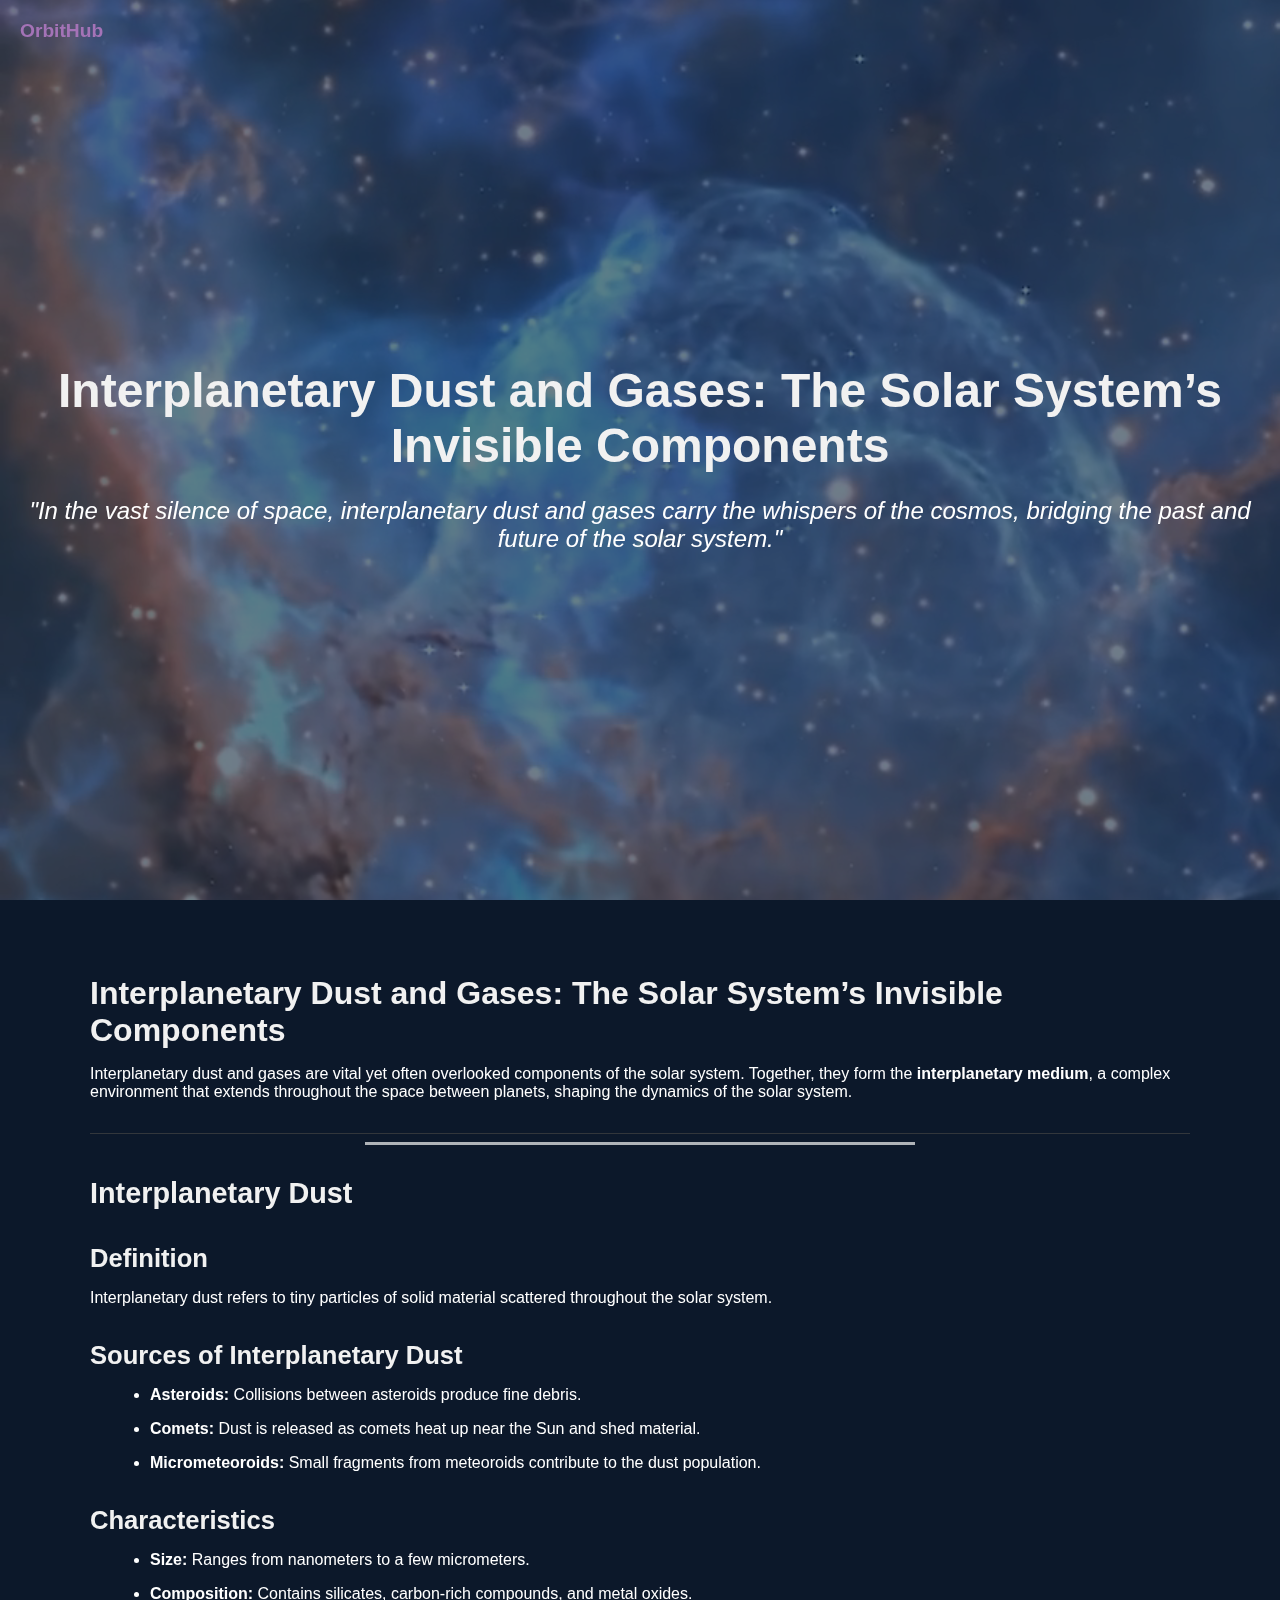
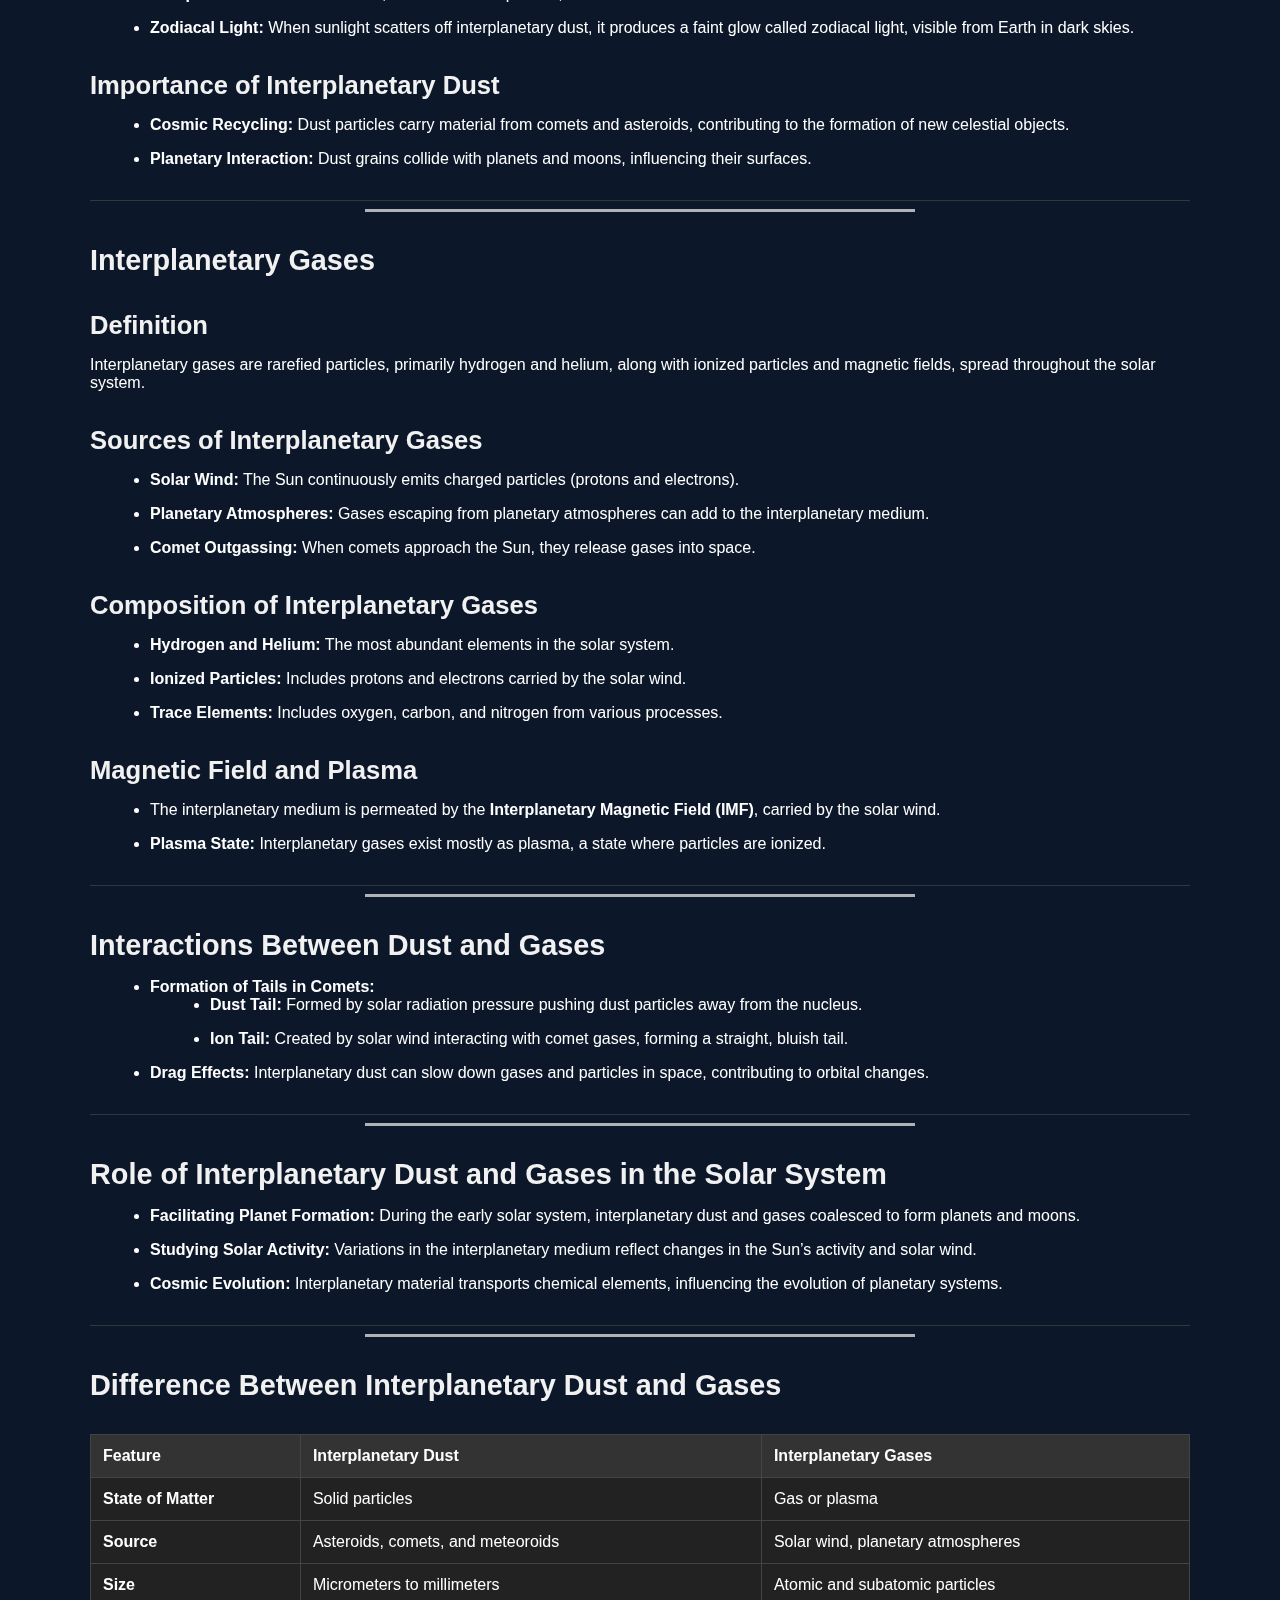
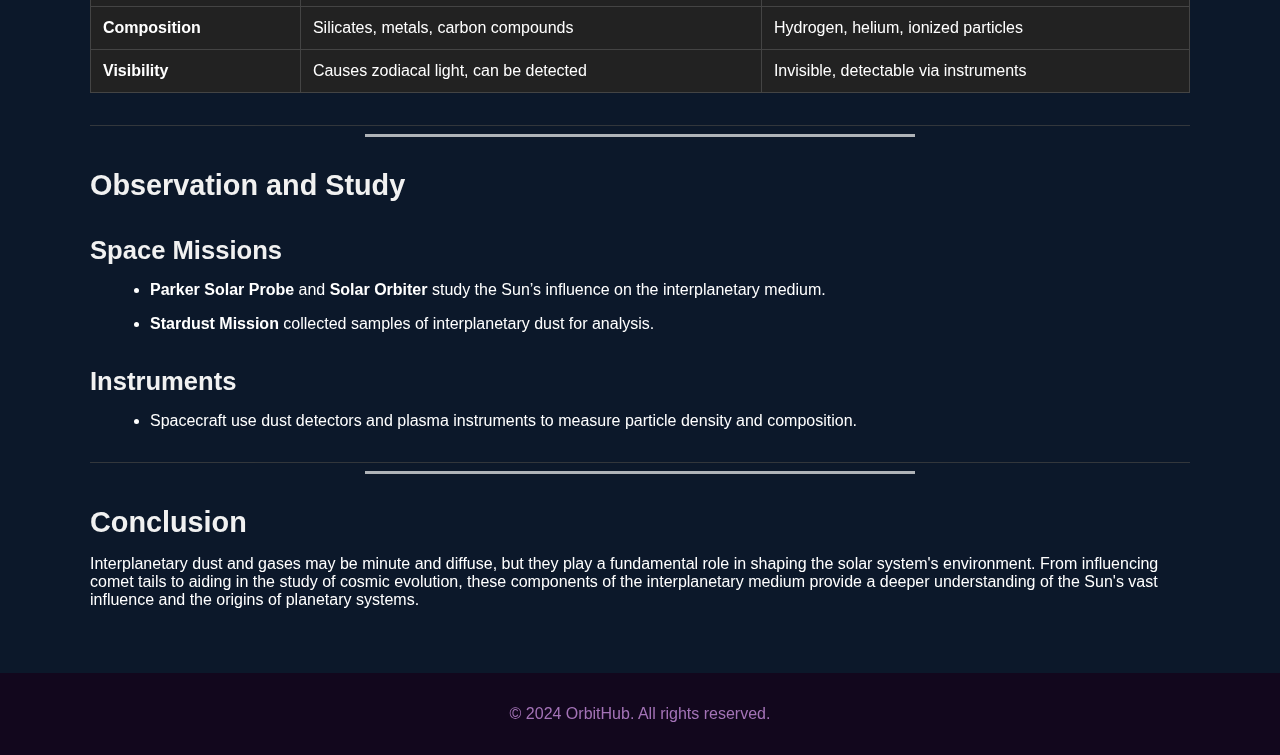
<file: dust-gas.html>
<!DOCTYPE html>
<html lang="en">
<head>
    <meta charset="UTF-8">
    <meta name="viewport" content="width=device-width, initial-scale=1.0">
    <title>Interplanetary Dust and Gases</title>
    <link rel="icon" href="images/favicon.ico" type="image/x-icon" />
    <link rel="stylesheet" href="dust-gas.css">
</head>
<body>
    <!-- Hero Section -->
    <section class="hero">
        <video autoplay muted loop class="background-video">
            <source src="intraplanetary-dust/intraplanetary-dust.mp4" type="video/mp4">
            Your browser does not support the video tag.
        </video>
        <div class="overlay"></div>
        <a href="solar-system.html" class="orbit-hub">OrbitHub</a>
        <div class="hero-content">
            <h1>Interplanetary Dust and Gases: The Solar System’s Invisible Components</h1>
            <p>"In the vast silence of space, interplanetary dust and gases carry the whispers of the cosmos, bridging the past and future of the solar system."</p>
        </div>
    </section>

    <!-- Description Section -->
    <section class="description">
        <div class="container">
            <h2>Interplanetary Dust and Gases: The Solar System’s Invisible Components</h2>
            <p>Interplanetary dust and gases are vital yet often overlooked components of the solar system. Together, they form the <strong>interplanetary medium</strong>, a complex environment that extends throughout the space between planets, shaping the dynamics of the solar system.</p>
            <hr>

            <h3>Interplanetary Dust</h3>
            <h4>Definition</h4>
            <p>Interplanetary dust refers to tiny particles of solid material scattered throughout the solar system.</p>

            <h4>Sources of Interplanetary Dust</h4>
            <ul>
                <li><strong>Asteroids:</strong> Collisions between asteroids produce fine debris.</li>
                <li><strong>Comets:</strong> Dust is released as comets heat up near the Sun and shed material.</li>
                <li><strong>Micrometeoroids:</strong> Small fragments from meteoroids contribute to the dust population.</li>
            </ul>

            <h4>Characteristics</h4>
            <ul>
                <li><strong>Size:</strong> Ranges from nanometers to a few micrometers.</li>
                <li><strong>Composition:</strong> Contains silicates, carbon-rich compounds, and metal oxides.</li>
                <li><strong>Zodiacal Light:</strong> When sunlight scatters off interplanetary dust, it produces a faint glow called zodiacal light, visible from Earth in dark skies.</li>
            </ul>

            <h4>Importance of Interplanetary Dust</h4>
            <ul>
                <li><strong>Cosmic Recycling:</strong> Dust particles carry material from comets and asteroids, contributing to the formation of new celestial objects.</li>
                <li><strong>Planetary Interaction:</strong> Dust grains collide with planets and moons, influencing their surfaces.</li>
            </ul>
            <hr>

            <h3>Interplanetary Gases</h3>
            <h4>Definition</h4>
            <p>Interplanetary gases are rarefied particles, primarily hydrogen and helium, along with ionized particles and magnetic fields, spread throughout the solar system.</p>

            <h4>Sources of Interplanetary Gases</h4>
            <ul>
                <li><strong>Solar Wind:</strong> The Sun continuously emits charged particles (protons and electrons).</li>
                <li><strong>Planetary Atmospheres:</strong> Gases escaping from planetary atmospheres can add to the interplanetary medium.</li>
                <li><strong>Comet Outgassing:</strong> When comets approach the Sun, they release gases into space.</li>
            </ul>

            <h4>Composition of Interplanetary Gases</h4>
            <ul>
                <li><strong>Hydrogen and Helium:</strong> The most abundant elements in the solar system.</li>
                <li><strong>Ionized Particles:</strong> Includes protons and electrons carried by the solar wind.</li>
                <li><strong>Trace Elements:</strong> Includes oxygen, carbon, and nitrogen from various processes.</li>
            </ul>

            <h4>Magnetic Field and Plasma</h4>
            <ul>
                <li>The interplanetary medium is permeated by the <strong>Interplanetary Magnetic Field (IMF)</strong>, carried by the solar wind.</li>
                <li><strong>Plasma State:</strong> Interplanetary gases exist mostly as plasma, a state where particles are ionized.</li>
            </ul>
            <hr>

            <h3>Interactions Between Dust and Gases</h3>
            <ul>
                <li><strong>Formation of Tails in Comets:</strong>
                    <ul>
                        <li><strong>Dust Tail:</strong> Formed by solar radiation pressure pushing dust particles away from the nucleus.</li>
                        <li><strong>Ion Tail:</strong> Created by solar wind interacting with comet gases, forming a straight, bluish tail.</li>
                    </ul>
                </li>
                <li><strong>Drag Effects:</strong> Interplanetary dust can slow down gases and particles in space, contributing to orbital changes.</li>
            </ul>
            <hr>

            <h3>Role of Interplanetary Dust and Gases in the Solar System</h3>
            <ul>
                <li><strong>Facilitating Planet Formation:</strong> During the early solar system, interplanetary dust and gases coalesced to form planets and moons.</li>
                <li><strong>Studying Solar Activity:</strong> Variations in the interplanetary medium reflect changes in the Sun’s activity and solar wind.</li>
                <li><strong>Cosmic Evolution:</strong> Interplanetary material transports chemical elements, influencing the evolution of planetary systems.</li>
            </ul>
            <hr>

            <h3>Difference Between Interplanetary Dust and Gases</h3>
            <table>
                <thead>
                    <tr>
                        <th>Feature</th>
                        <th>Interplanetary Dust</th>
                        <th>Interplanetary Gases</th>
                    </tr>
                </thead>
                <tbody>
                    <tr>
                        <td><strong>State of Matter</strong></td>
                        <td>Solid particles</td>
                        <td>Gas or plasma</td>
                    </tr>
                    <tr>
                        <td><strong>Source</strong></td>
                        <td>Asteroids, comets, and meteoroids</td>
                        <td>Solar wind, planetary atmospheres</td>
                    </tr>
                    <tr>
                        <td><strong>Size</strong></td>
                        <td>Micrometers to millimeters</td>
                        <td>Atomic and subatomic particles</td>
                    </tr>
                    <tr>
                        <td><strong>Composition</strong></td>
                        <td>Silicates, metals, carbon compounds</td>
                        <td>Hydrogen, helium, ionized particles</td>
                    </tr>
                    <tr>
                        <td><strong>Visibility</strong></td>
                        <td>Causes zodiacal light, can be detected</td>
                        <td>Invisible, detectable via instruments</td>
                    </tr>
                </tbody>
            </table>
            <hr>

            <h3>Observation and Study</h3>
            <h4>Space Missions</h4>
            <ul>
                <li><strong>Parker Solar Probe</strong> and <strong>Solar Orbiter</strong> study the Sun’s influence on the interplanetary medium.</li>
                <li><strong>Stardust Mission</strong> collected samples of interplanetary dust for analysis.</li>
            </ul>

            <h4>Instruments</h4>
            <ul>
                <li>Spacecraft use dust detectors and plasma instruments to measure particle density and composition.</li>
            </ul>
            <hr>

            <h3>Conclusion</h3>
            <p>Interplanetary dust and gases may be minute and diffuse, but they play a fundamental role in shaping the solar system's environment. From influencing comet tails to aiding in the study of cosmic evolution, these components of the interplanetary medium provide a deeper understanding of the Sun's vast influence and the origins of planetary systems.</p>
        </div>
    </section>
    
    <!-- Footer -->
    <footer>
        <p>&copy; 2024 OrbitHub. All rights reserved.</p>
    </footer>

    <script src="oort-cloud.js"></script>
</body>
</html>
</file>
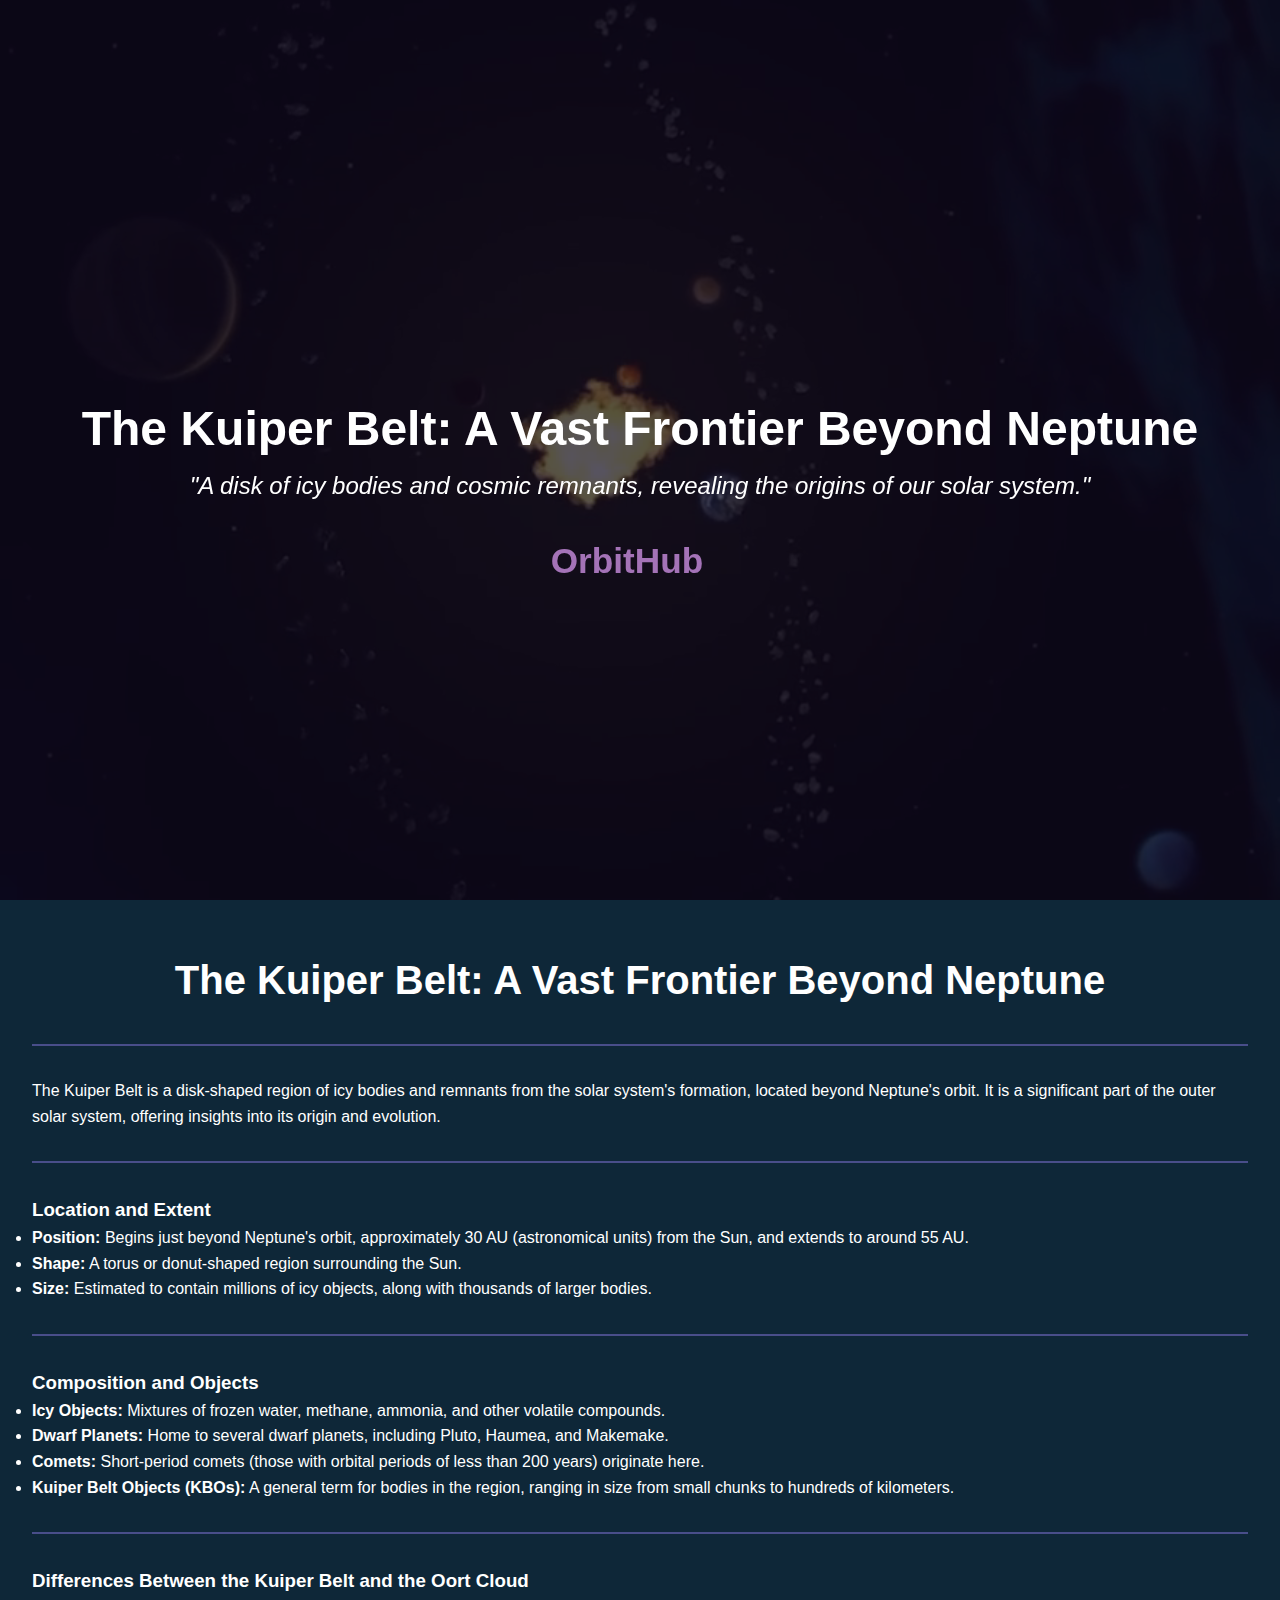
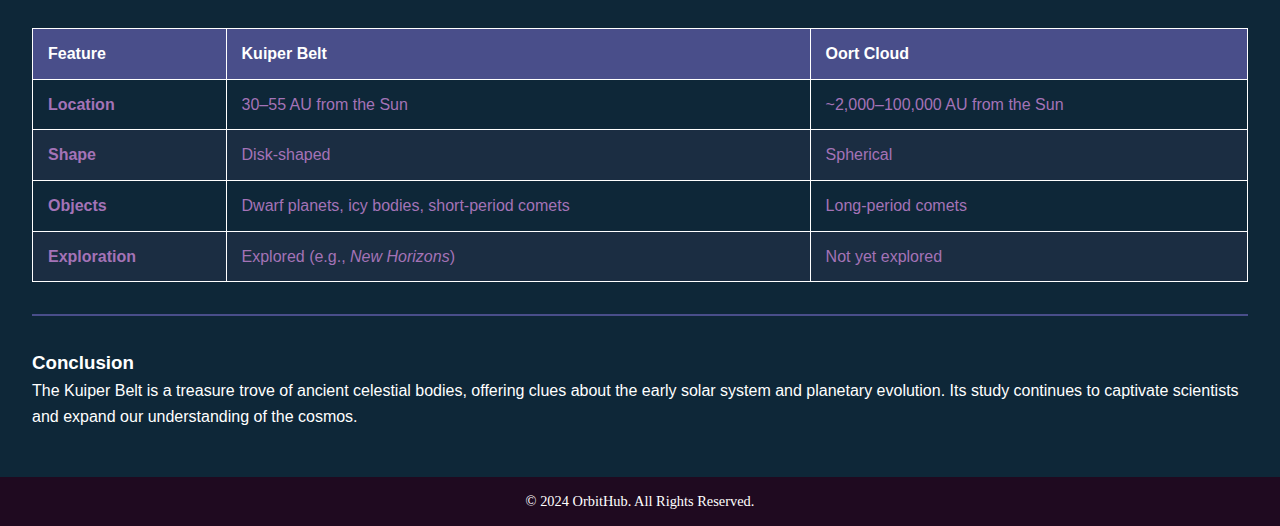
<file: kuiper-belt.html>
<!DOCTYPE html>
<html lang="en">
<head>
    <meta charset="UTF-8">
    <meta name="viewport" content="width=device-width, initial-scale=1.0">
    <title>The Kuiper Belt: A Vast Frontier Beyond Neptune</title>
    <link rel="icon" href="images/favicon.ico" type="image/x-icon" />
    <link rel="stylesheet" href="kuiper-belt.css">
</head>
<body>
    <!-- Hero Section -->
    <!-- Hero Section -->
    <section class="hero">
        <video class="hero-video" autoplay muted loop>
            <source src="kuiper-belt/kuiper-belt.mp4" type="video/mp4">
        </video>
        <div class="overlay"></div>
        <div class="hero-content">
            <a href="solar-system.html" class="orbit-hub">OrbitHub</a>
            <h1>The Kuiper Belt: A Vast Frontier Beyond Neptune</h1>
            <p>"A disk of icy bodies and cosmic remnants, revealing the origins of our solar system."</p>
        </div>
    </section>

    <!-- Description Section -->
    <section class="description">
        <div class="container">
            <h2>The Kuiper Belt: A Vast Frontier Beyond Neptune</h2>
            <hr>
            <p>The Kuiper Belt is a disk-shaped region of icy bodies and remnants from the solar system's formation, located beyond Neptune's orbit. It is a significant part of the outer solar system, offering insights into its origin and evolution.</p>
            <hr>

            <h3>Location and Extent</h3>
            <ul>
                <li><strong>Position:</strong> Begins just beyond Neptune's orbit, approximately 30 AU (astronomical units) from the Sun, and extends to around 55 AU.</li>
                <li><strong>Shape:</strong> A torus or donut-shaped region surrounding the Sun.</li>
                <li><strong>Size:</strong> Estimated to contain millions of icy objects, along with thousands of larger bodies.</li>
            </ul>
            <hr>

            <h3>Composition and Objects</h3>
            <ul>
                <li><strong>Icy Objects:</strong> Mixtures of frozen water, methane, ammonia, and other volatile compounds.</li>
                <li><strong>Dwarf Planets:</strong> Home to several dwarf planets, including Pluto, Haumea, and Makemake.</li>
                <li><strong>Comets:</strong> Short-period comets (those with orbital periods of less than 200 years) originate here.</li>
                <li><strong>Kuiper Belt Objects (KBOs):</strong> A general term for bodies in the region, ranging in size from small chunks to hundreds of kilometers.</li>
            </ul>
            <hr>

            <h3>Differences Between the Kuiper Belt and the Oort Cloud</h3>
            <table class="styled-table">
                <thead>
                    <tr>
                        <th>Feature</th>
                        <th>Kuiper Belt</th>
                        <th>Oort Cloud</th>
                    </tr>
                </thead>
                <tbody>
                    <tr>
                        <td><strong>Location</strong></td>
                        <td>30–55 AU from the Sun</td>
                        <td>~2,000–100,000 AU from the Sun</td>
                    </tr>
                    <tr>
                        <td><strong>Shape</strong></td>
                        <td>Disk-shaped</td>
                        <td>Spherical</td>
                    </tr>
                    <tr>
                        <td><strong>Objects</strong></td>
                        <td>Dwarf planets, icy bodies, short-period comets</td>
                        <td>Long-period comets</td>
                    </tr>
                    <tr>
                        <td><strong>Exploration</strong></td>
                        <td>Explored (e.g., <em>New Horizons</em>)</td>
                        <td>Not yet explored</td>
                    </tr>
                </tbody>
            </table>
            <hr>

            <h3>Conclusion</h3>
            <p>The Kuiper Belt is a treasure trove of ancient celestial bodies, offering clues about the early solar system and planetary evolution. Its study continues to captivate scientists and expand our understanding of the cosmos.</p>
        </div>
    </section>

    <!-- Footer Section -->
    <footer>
        <p>© 2024 OrbitHub. All Rights Reserved.</p>
    </footer>

    <script src="kuiper-belt.js"></script>
</body>
</html>
</file>
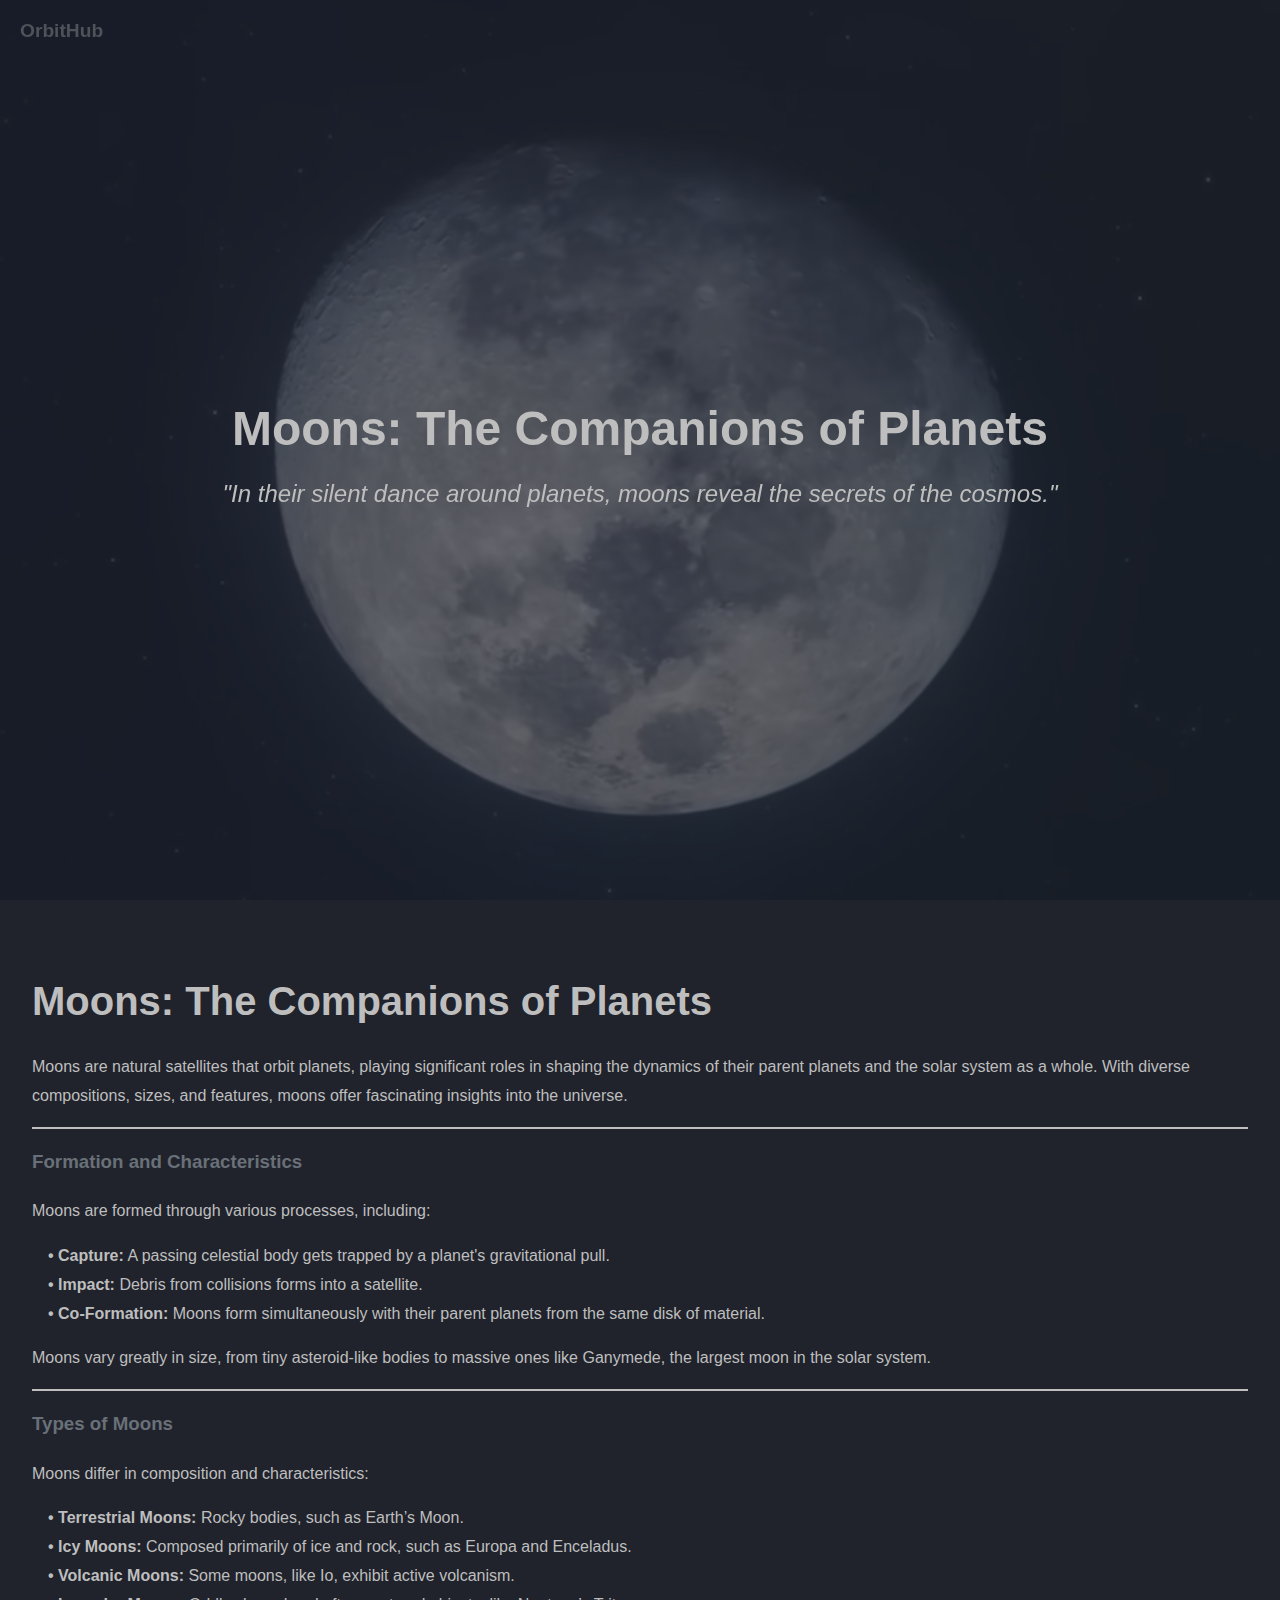
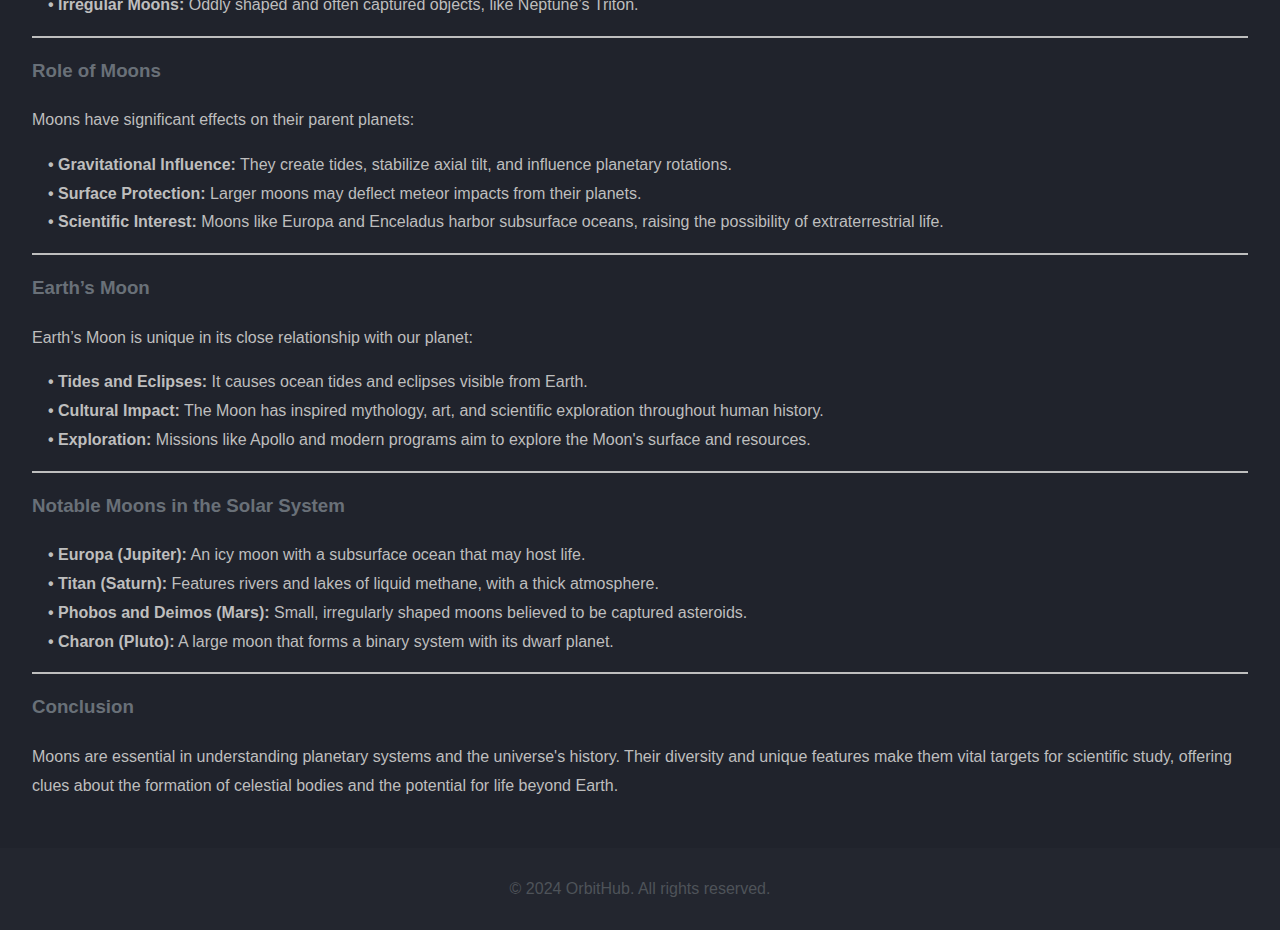
<file: moon.html>
<!DOCTYPE html>
<html lang="en">
<head>
    <meta charset="UTF-8">
    <meta name="viewport" content="width=device-width, initial-scale=1.0">
    <title>Moons: The Companions of Planets</title>
    <link rel="icon" href="images/favicon.ico" type="image/x-icon" />
    <link rel="stylesheet" href="moon.css">
</head>
<body>
    <!-- Hero Section -->
    <section class="hero">
        <video autoplay muted loop class="background-video">
            <source src="moon/moons.mp4" type="video/mp4">
            Your browser does not support the video tag.
        </video>
        <div class="overlay"></div>
        <a href="solar-system.html" class="orbit-hub">OrbitHub</a>
        <div class="hero-content">
            <h1>Moons: The Companions of Planets</h1>
            <p>"In their silent dance around planets, moons reveal the secrets of the cosmos."</p>
        </div>
    </section>

    <!-- Description Section -->
    <section class="description">
        <h2>Moons: The Companions of Planets</h2>
        <p>Moons are natural satellites that orbit planets, playing significant roles in shaping the dynamics of their parent planets and the solar system as a whole. With diverse compositions, sizes, and features, moons offer fascinating insights into the universe.</p>
        <hr>
        <h3>Formation and Characteristics</h3>
        <p>Moons are formed through various processes, including:</p>
        <ul>
            <li><strong>Capture:</strong> A passing celestial body gets trapped by a planet's gravitational pull.</li>
            <li><strong>Impact:</strong> Debris from collisions forms into a satellite.</li>
            <li><strong>Co-Formation:</strong> Moons form simultaneously with their parent planets from the same disk of material.</li>
        </ul>
        <p>Moons vary greatly in size, from tiny asteroid-like bodies to massive ones like Ganymede, the largest moon in the solar system.</p>
        <hr>
        <h3>Types of Moons</h3>
        <p>Moons differ in composition and characteristics:</p>
        <ul>
            <li><strong>Terrestrial Moons:</strong> Rocky bodies, such as Earth’s Moon.</li>
            <li><strong>Icy Moons:</strong> Composed primarily of ice and rock, such as Europa and Enceladus.</li>
            <li><strong>Volcanic Moons:</strong> Some moons, like Io, exhibit active volcanism.</li>
            <li><strong>Irregular Moons:</strong> Oddly shaped and often captured objects, like Neptune’s Triton.</li>
        </ul>
        <hr>
        <h3>Role of Moons</h3>
        <p>Moons have significant effects on their parent planets:</p>
        <ul>
            <li><strong>Gravitational Influence:</strong> They create tides, stabilize axial tilt, and influence planetary rotations.</li>
            <li><strong>Surface Protection:</strong> Larger moons may deflect meteor impacts from their planets.</li>
            <li><strong>Scientific Interest:</strong> Moons like Europa and Enceladus harbor subsurface oceans, raising the possibility of extraterrestrial life.</li>
        </ul>
        <hr>
        <h3>Earth’s Moon</h3>
        <p>Earth’s Moon is unique in its close relationship with our planet:</p>
        <ul>
            <li><strong>Tides and Eclipses:</strong> It causes ocean tides and eclipses visible from Earth.</li>
            <li><strong>Cultural Impact:</strong> The Moon has inspired mythology, art, and scientific exploration throughout human history.</li>
            <li><strong>Exploration:</strong> Missions like Apollo and modern programs aim to explore the Moon's surface and resources.</li>
        </ul>
        <hr>
        <h3>Notable Moons in the Solar System</h3>
        <ul>
            <li><strong>Europa (Jupiter):</strong> An icy moon with a subsurface ocean that may host life.</li>
            <li><strong>Titan (Saturn):</strong> Features rivers and lakes of liquid methane, with a thick atmosphere.</li>
            <li><strong>Phobos and Deimos (Mars):</strong> Small, irregularly shaped moons believed to be captured asteroids.</li>
            <li><strong>Charon (Pluto):</strong> A large moon that forms a binary system with its dwarf planet.</li>
        </ul>
        <hr>
        <h3>Conclusion</h3>
        <p>Moons are essential in understanding planetary systems and the universe's history. Their diversity and unique features make them vital targets for scientific study, offering clues about the formation of celestial bodies and the potential for life beyond Earth.</p>
    </section>

    <!-- Footer -->
    <footer>
        <p>&copy; 2024 OrbitHub. All rights reserved.</p>
    </footer>

    <script src="moon.js"></script>
</body>
</html>
</file>
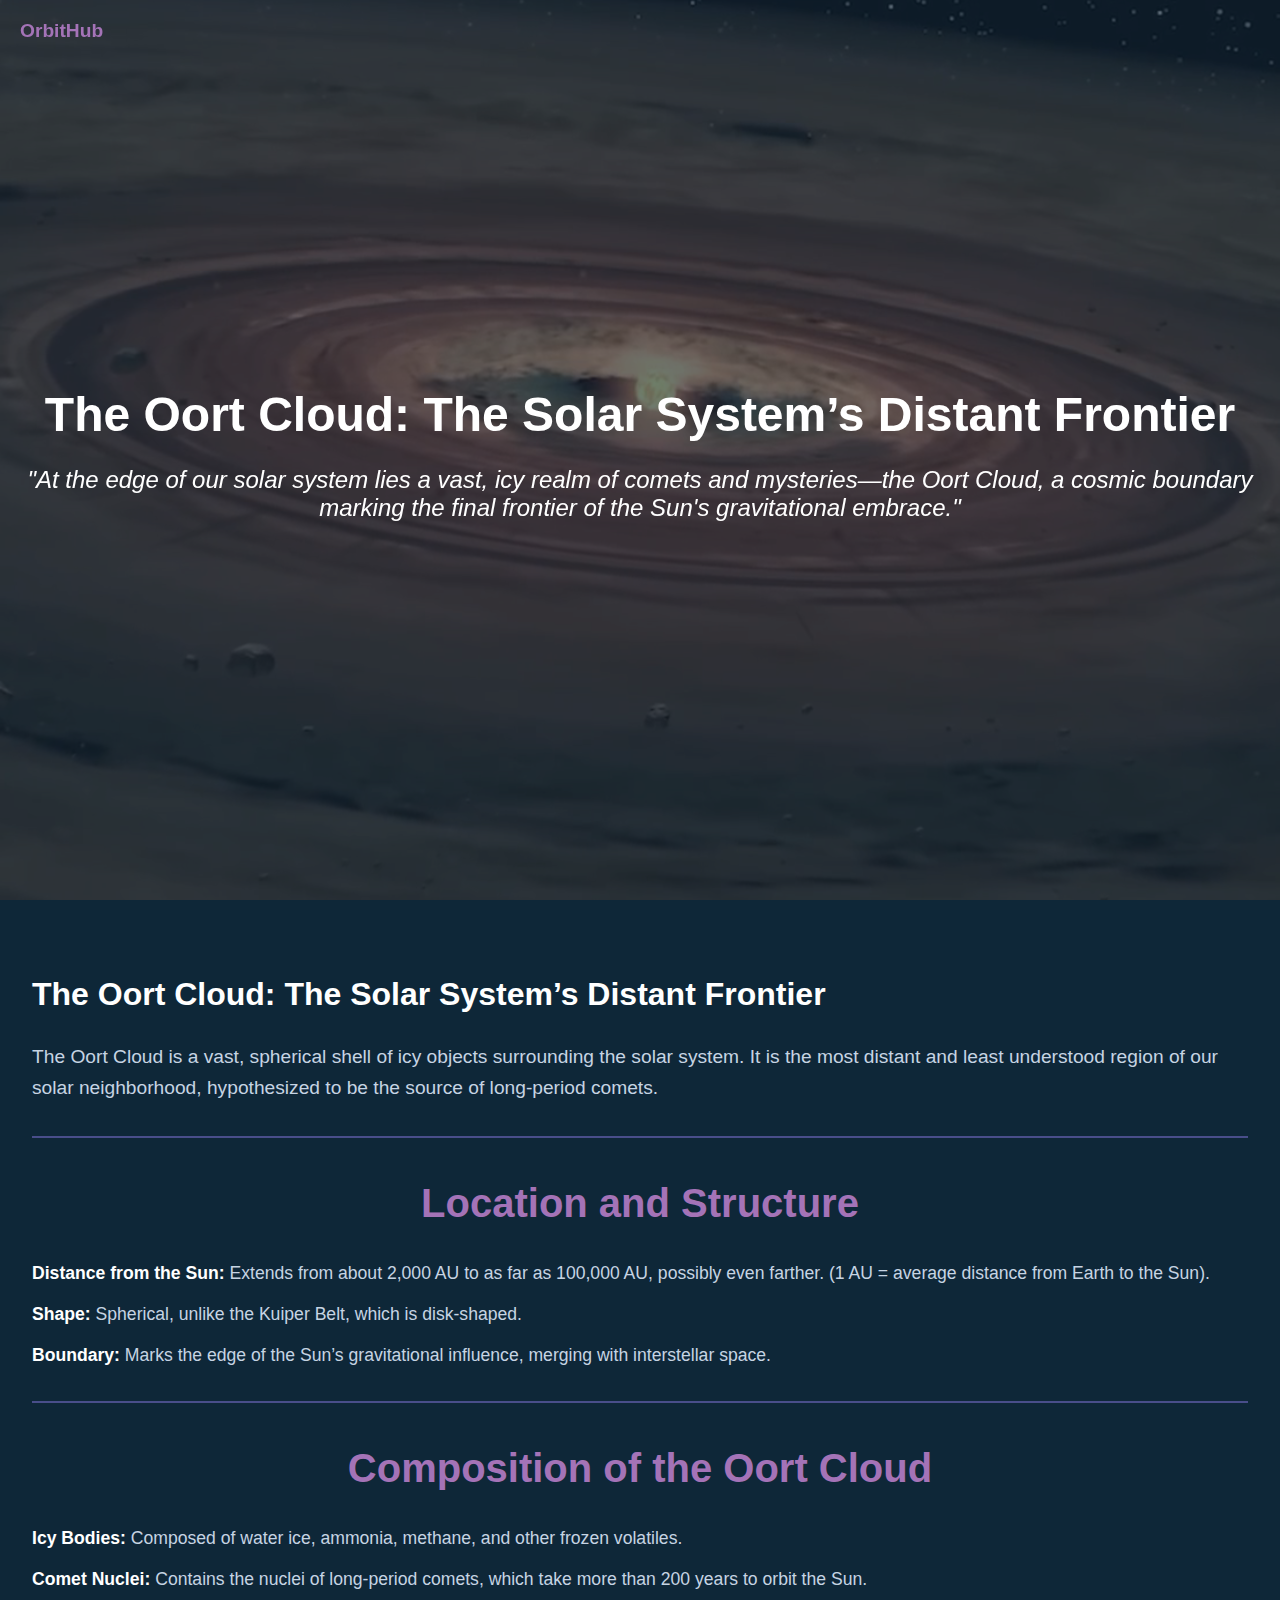
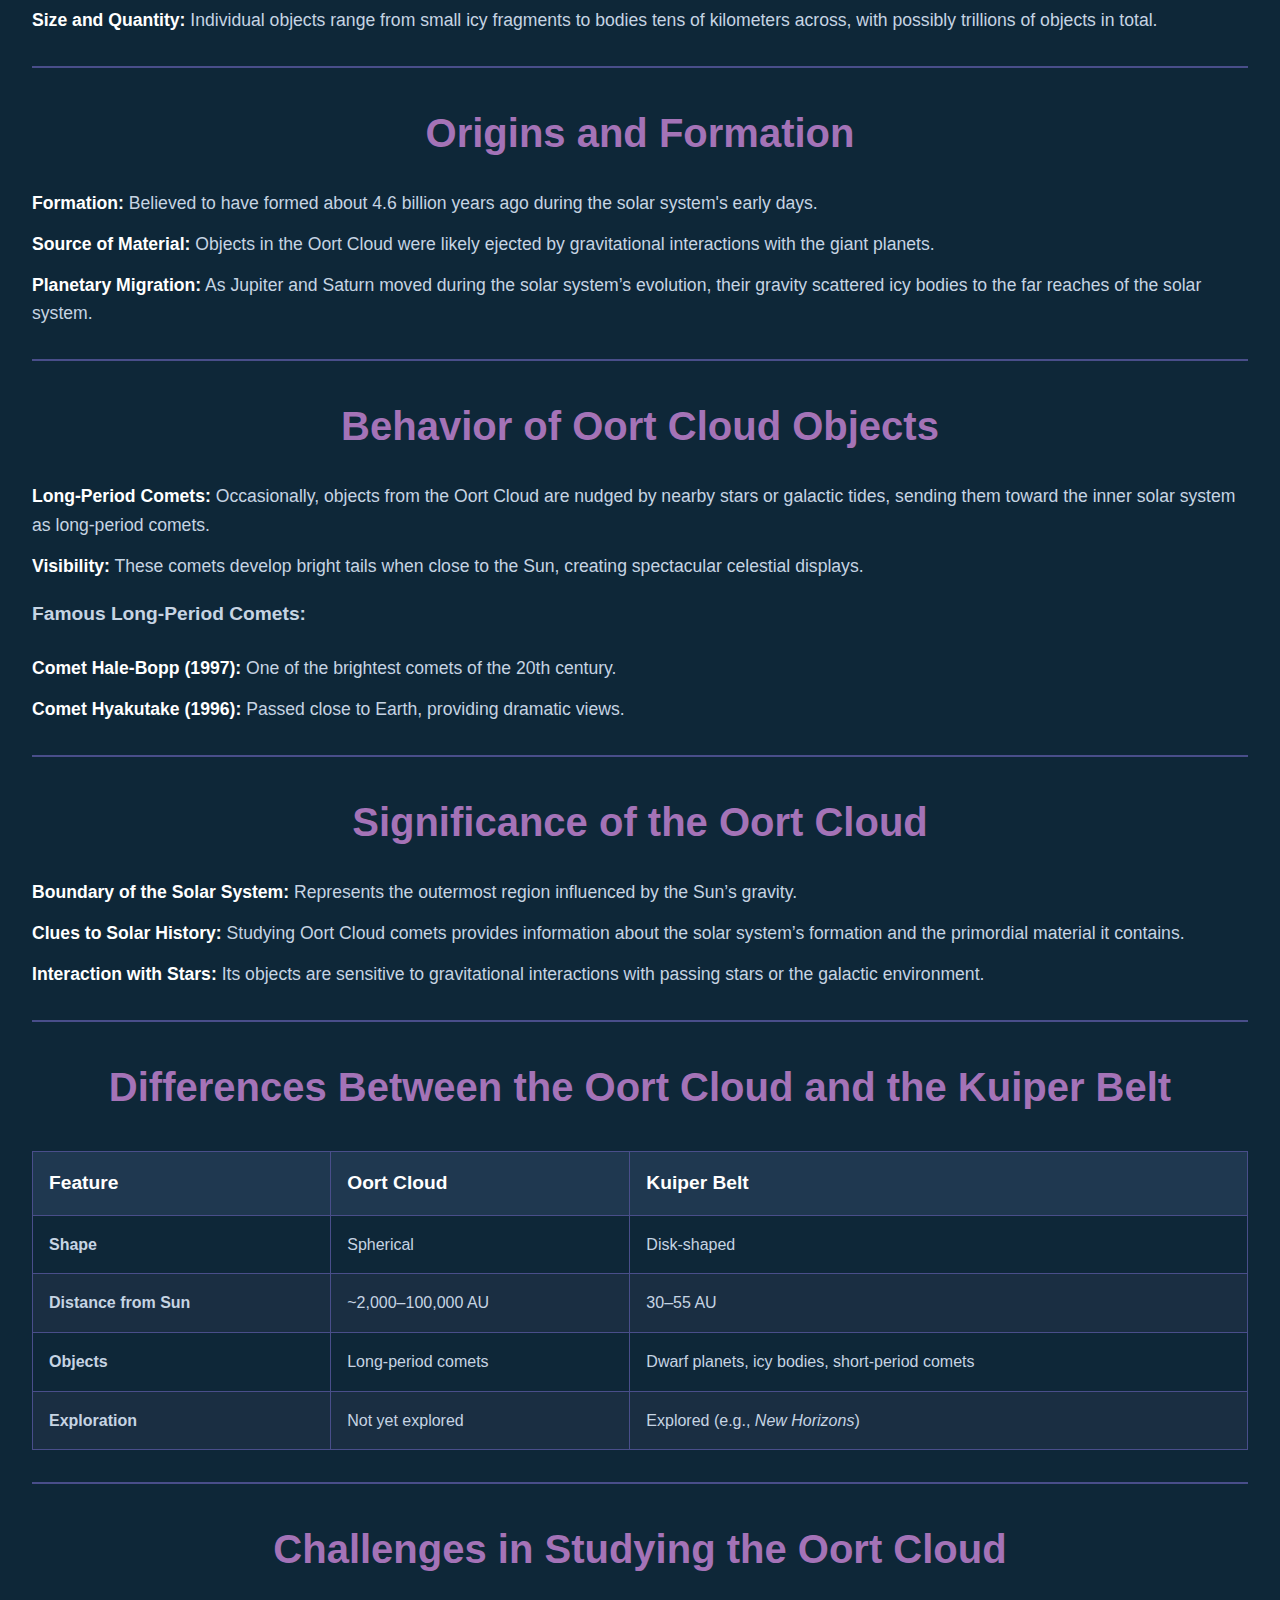
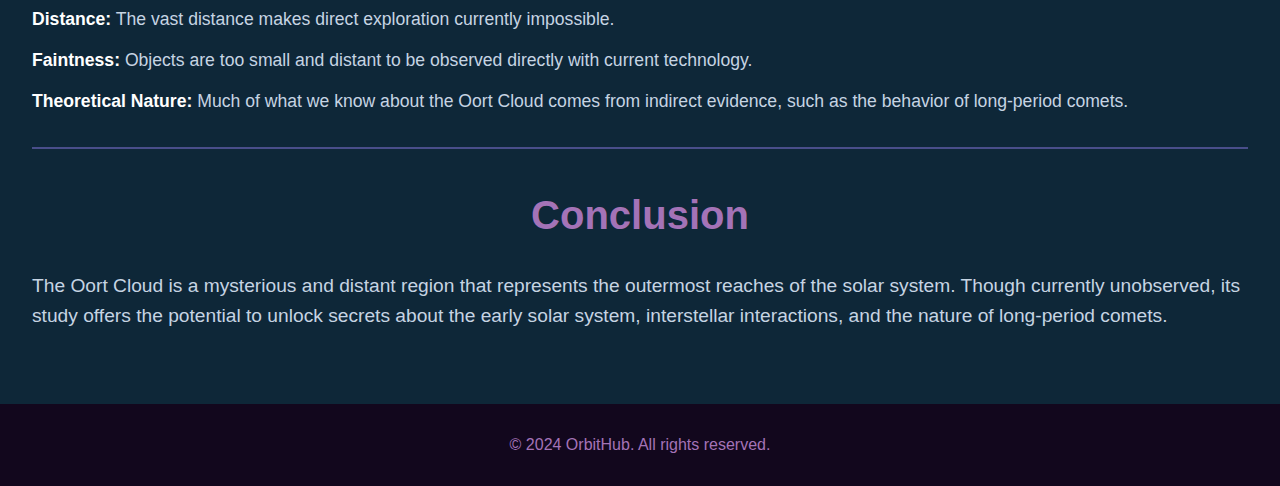
<file: oort-cloud.html>
<!DOCTYPE html>
<html lang="en">
<head>
    <meta charset="UTF-8">
    <meta name="viewport" content="width=device-width, initial-scale=1.0">
    <title>The Oort Cloud: The Solar System’s Distant Frontier</title>
    <link rel="icon" href="images/favicon.ico" type="image/x-icon" />
    <link rel="stylesheet" href="oort-cloud.css">
</head>
<body>
    <!-- Hero Section -->
    <section class="hero">
        <video autoplay muted loop class="background-video">
            <source src="oort-cloud/oort-cloud.mp4" type="video/mp4">
            Your browser does not support the video tag.
        </video>
        <div class="overlay"></div>
        <a href="solar-system.html" class="orbit-hub">OrbitHub</a>
        <div class="hero-content">
            <h1>The Oort Cloud: The Solar System’s Distant Frontier</h1>
            <p>"At the edge of our solar system lies a vast, icy realm of comets and mysteries—the Oort Cloud, a cosmic boundary marking the final frontier of the Sun's gravitational embrace."</p>
        </div>
    </section>

    <!-- Description Section -->
    <section class="description">
        <h1>The Oort Cloud: The Solar System’s Distant Frontier</h1>
            <p>The Oort Cloud is a vast, spherical shell of icy objects surrounding the solar system. It is the most distant and least understood region of our solar neighborhood, hypothesized to be the source of long-period comets.</p>
            <hr>

            <h2>Location and Structure</h2>
            <ul>
                <li><strong>Distance from the Sun:</strong> Extends from about 2,000 AU to as far as 100,000 AU, possibly even farther. (1 AU = average distance from Earth to the Sun).</li>
                <li><strong>Shape:</strong> Spherical, unlike the Kuiper Belt, which is disk-shaped.</li>
                <li><strong>Boundary:</strong> Marks the edge of the Sun’s gravitational influence, merging with interstellar space.</li>
            </ul>
            <hr>

            <h2>Composition of the Oort Cloud</h2>
            <ul>
                <li><strong>Icy Bodies:</strong> Composed of water ice, ammonia, methane, and other frozen volatiles.</li>
                <li><strong>Comet Nuclei:</strong> Contains the nuclei of long-period comets, which take more than 200 years to orbit the Sun.</li>
                <li><strong>Size and Quantity:</strong> Individual objects range from small icy fragments to bodies tens of kilometers across, with possibly trillions of objects in total.</li>
            </ul>
            <hr>

            <h2>Origins and Formation</h2>
            <ul>
                <li><strong>Formation:</strong> Believed to have formed about 4.6 billion years ago during the solar system's early days.</li>
                <li><strong>Source of Material:</strong> Objects in the Oort Cloud were likely ejected by gravitational interactions with the giant planets.</li>
                <li><strong>Planetary Migration:</strong> As Jupiter and Saturn moved during the solar system’s evolution, their gravity scattered icy bodies to the far reaches of the solar system.</li>
            </ul>
            <hr>

            <h2>Behavior of Oort Cloud Objects</h2>
            <ul>
                <li><strong>Long-Period Comets:</strong> Occasionally, objects from the Oort Cloud are nudged by nearby stars or galactic tides, sending them toward the inner solar system as long-period comets.</li>
                <li><strong>Visibility:</strong> These comets develop bright tails when close to the Sun, creating spectacular celestial displays.</li>
            </ul>
            <p><strong>Famous Long-Period Comets:</strong></p>
            <ul>
                <li><strong>Comet Hale-Bopp (1997):</strong> One of the brightest comets of the 20th century.</li>
                <li><strong>Comet Hyakutake (1996):</strong> Passed close to Earth, providing dramatic views.</li>
            </ul>
            <hr>

            <h2>Significance of the Oort Cloud</h2>
            <ul>
                <li><strong>Boundary of the Solar System:</strong> Represents the outermost region influenced by the Sun’s gravity.</li>
                <li><strong>Clues to Solar History:</strong> Studying Oort Cloud comets provides information about the solar system’s formation and the primordial material it contains.</li>
                <li><strong>Interaction with Stars:</strong> Its objects are sensitive to gravitational interactions with passing stars or the galactic environment.</li>
            </ul>
            <hr>

            <h2>Differences Between the Oort Cloud and the Kuiper Belt</h2>
            <table>
                <thead>
                    <tr>
                        <th>Feature</th>
                        <th>Oort Cloud</th>
                        <th>Kuiper Belt</th>
                    </tr>
                </thead>
                <tbody>
                    <tr>
                        <td><strong>Shape</strong></td>
                        <td>Spherical</td>
                        <td>Disk-shaped</td>
                    </tr>
                    <tr>
                        <td><strong>Distance from Sun</strong></td>
                        <td>~2,000–100,000 AU</td>
                        <td>30–55 AU</td>
                    </tr>
                    <tr>
                        <td><strong>Objects</strong></td>
                        <td>Long-period comets</td>
                        <td>Dwarf planets, icy bodies, short-period comets</td>
                    </tr>
                    <tr>
                        <td><strong>Exploration</strong></td>
                        <td>Not yet explored</td>
                        <td>Explored (e.g., <em>New Horizons</em>)</td>
                    </tr>
                </tbody>
            </table>
            <hr>

            <h2>Challenges in Studying the Oort Cloud</h2>
            <ul>
                <li><strong>Distance:</strong> The vast distance makes direct exploration currently impossible.</li>
                <li><strong>Faintness:</strong> Objects are too small and distant to be observed directly with current technology.</li>
                <li><strong>Theoretical Nature:</strong> Much of what we know about the Oort Cloud comes from indirect evidence, such as the behavior of long-period comets.</li>
            </ul>
            <hr>

            <h2>Conclusion</h2>
            <p>The Oort Cloud is a mysterious and distant region that represents the outermost reaches of the solar system. Though currently unobserved, its study offers the potential to unlock secrets about the early solar system, interstellar interactions, and the nature of long-period comets.</p>
    </section>

    <!-- Footer -->
    <footer>
        <p>&copy; 2024 OrbitHub. All rights reserved.</p>
    </footer>

    <script src="oort-cloud.js"></script>
</body>
</html>
</file>
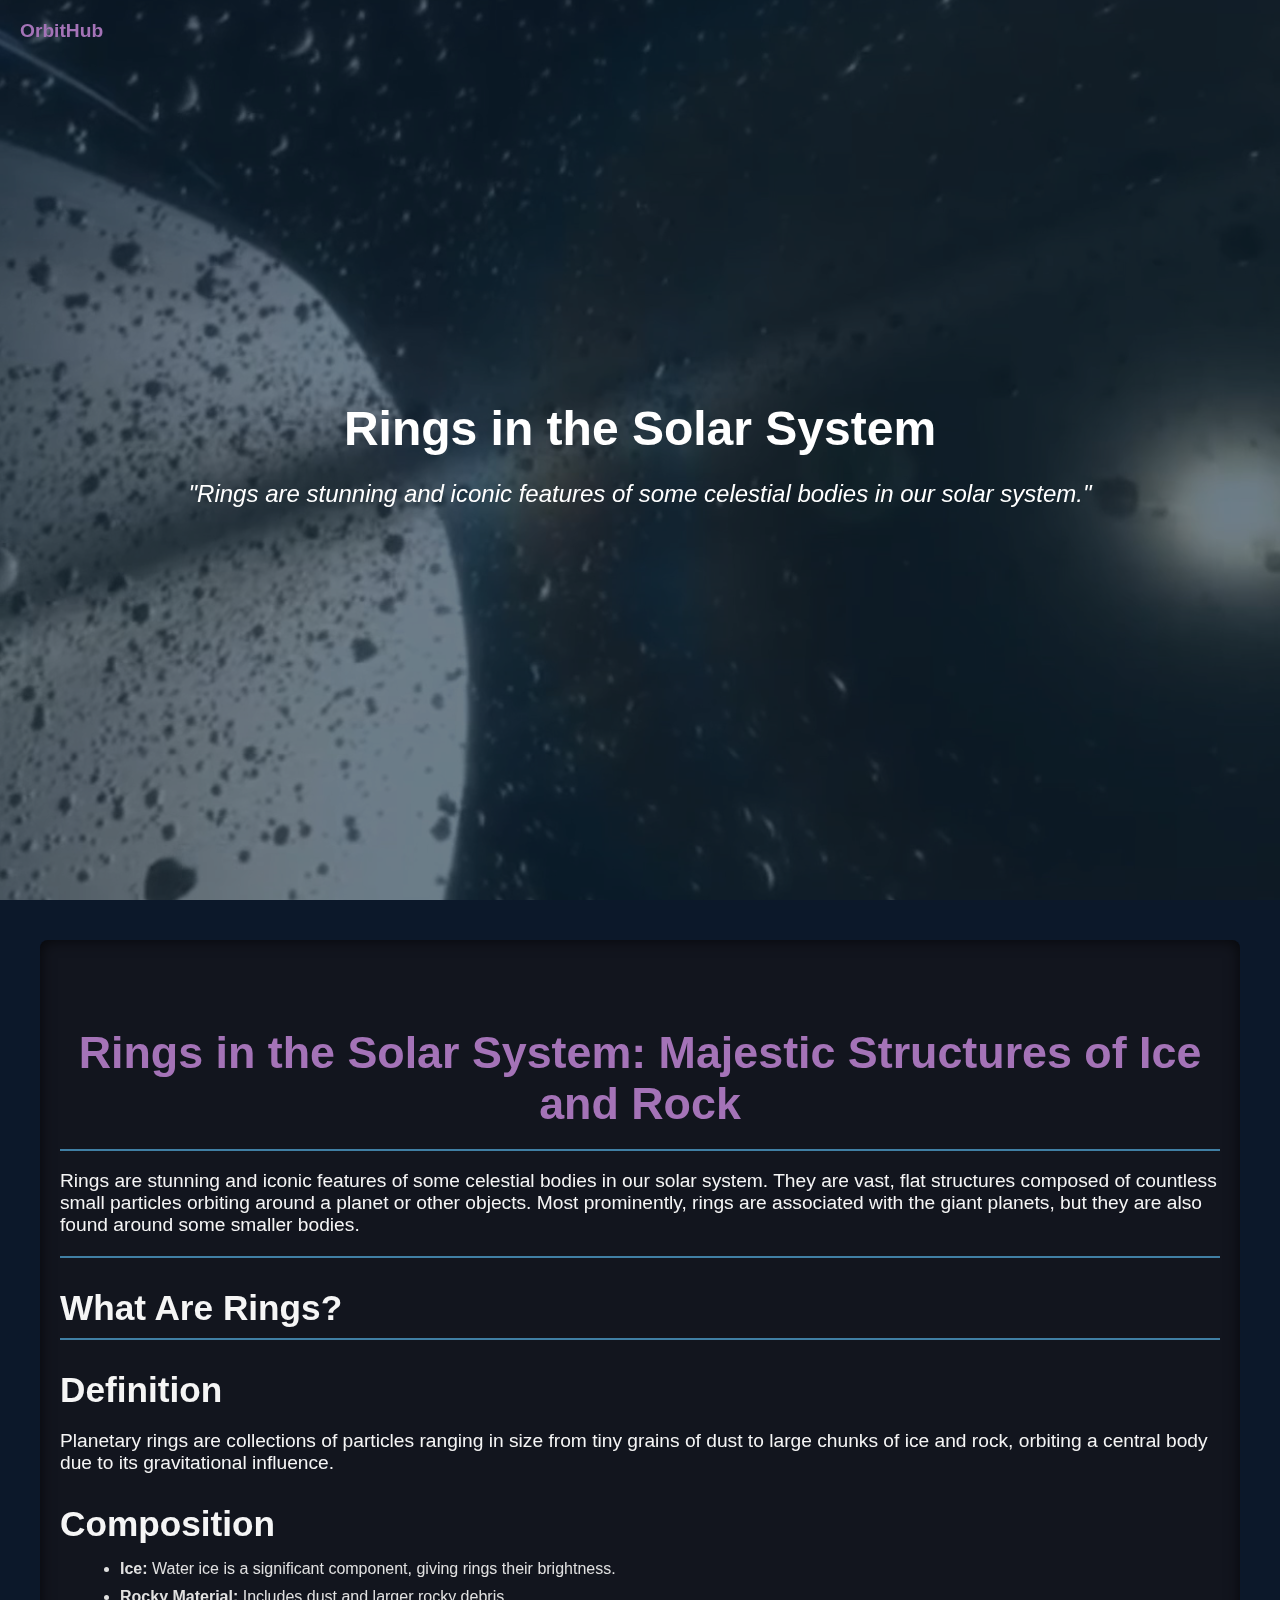
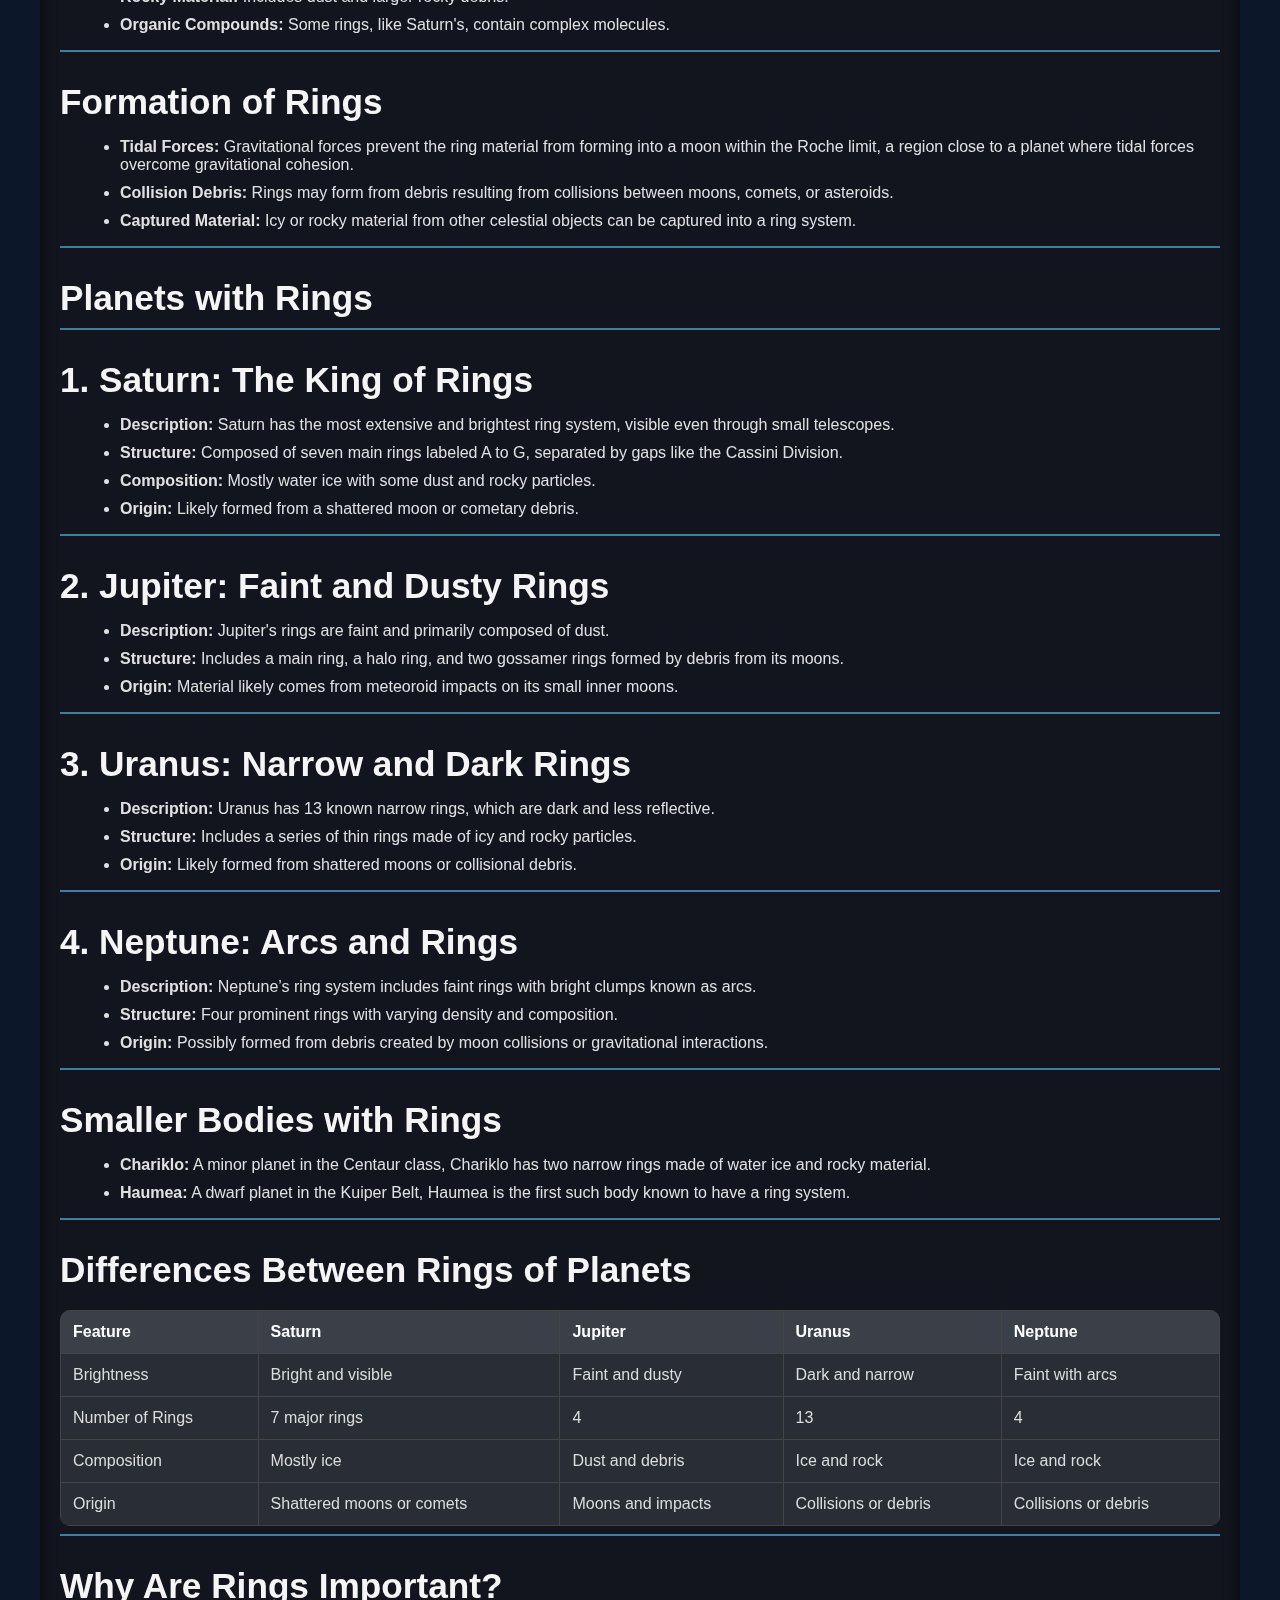
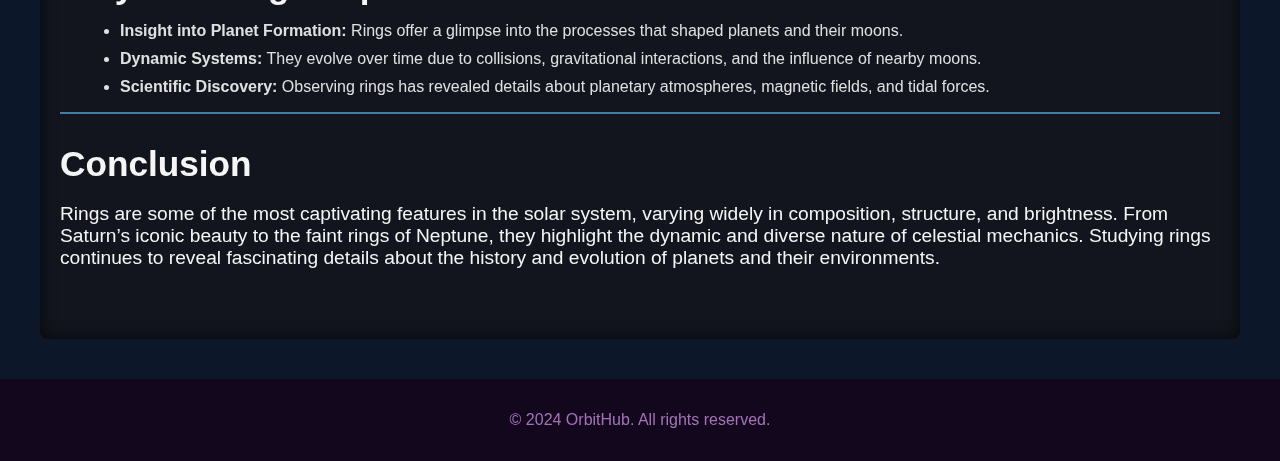
<file: rings.html>
<!DOCTYPE html>
<html lang="en">
<head>
    <meta charset="UTF-8">
    <meta name="viewport" content="width=device-width, initial-scale=1.0">
    <title>Rings in the Solar System</title>
    <link rel="icon" href="images/favicon.ico" type="image/x-icon" />
    <link rel="stylesheet" href="rings.css">
</head>
<body>
    <!-- Hero Section -->
    <section class="hero">
        <video autoplay muted loop class="background-video">
            <source src="rings/rings.mp4" type="video/mp4">
            Your browser does not support the video tag.
        </video>
        <div class="overlay"></div>
        <a href="solar-system.html" class="orbit-hub">OrbitHub</a>
        <div class="hero-content">
            <h1>Rings in the Solar System</h1>
            <p>"Rings are stunning and iconic features of some celestial bodies in our solar system."</p>
        </div>
    </section>

    <!-- Description Section -->
    <section class="description">
        <h2>Rings in the Solar System: Majestic Structures of Ice and Rock</h2>
        <hr>

        <p>Rings are stunning and iconic features of some celestial bodies in our solar system. They are vast, flat structures composed of countless small particles orbiting around a planet or other objects. Most prominently, rings are associated with the giant planets, but they are also found around some smaller bodies.</p>
        <hr>

        <h3>What Are Rings?</h3>
        <hr>
        <h4>Definition</h4>
        <p>Planetary rings are collections of particles ranging in size from tiny grains of dust to large chunks of ice and rock, orbiting a central body due to its gravitational influence.</p>

        <h4>Composition</h4>
        <ul>
            <li><strong>Ice:</strong> Water ice is a significant component, giving rings their brightness.</li>
            <li><strong>Rocky Material:</strong> Includes dust and larger rocky debris.</li>
            <li><strong>Organic Compounds:</strong> Some rings, like Saturn's, contain complex molecules.</li>
        </ul>
        <hr>

        <h3>Formation of Rings</h3>
        <ul>
            <li><strong>Tidal Forces:</strong> Gravitational forces prevent the ring material from forming into a moon within the Roche limit, a region close to a planet where tidal forces overcome gravitational cohesion.</li>
            <li><strong>Collision Debris:</strong> Rings may form from debris resulting from collisions between moons, comets, or asteroids.</li>
            <li><strong>Captured Material:</strong> Icy or rocky material from other celestial objects can be captured into a ring system.</li>
        </ul>
        <hr>

        <h3>Planets with Rings</h3>
        <hr>
        <h4>1. Saturn: The King of Rings</h4>
        <ul>
            <li><strong>Description:</strong> Saturn has the most extensive and brightest ring system, visible even through small telescopes.</li>
            <li><strong>Structure:</strong> Composed of seven main rings labeled A to G, separated by gaps like the Cassini Division.</li>
            <li><strong>Composition:</strong> Mostly water ice with some dust and rocky particles.</li>
            <li><strong>Origin:</strong> Likely formed from a shattered moon or cometary debris.</li>
        </ul>
        <hr>

        <h4>2. Jupiter: Faint and Dusty Rings</h4>
        <ul>
            <li><strong>Description:</strong> Jupiter's rings are faint and primarily composed of dust.</li>
            <li><strong>Structure:</strong> Includes a main ring, a halo ring, and two gossamer rings formed by debris from its moons.</li>
            <li><strong>Origin:</strong> Material likely comes from meteoroid impacts on its small inner moons.</li>
        </ul>
        <hr>

        <h4>3. Uranus: Narrow and Dark Rings</h4>
        <ul>
            <li><strong>Description:</strong> Uranus has 13 known narrow rings, which are dark and less reflective.</li>
            <li><strong>Structure:</strong> Includes a series of thin rings made of icy and rocky particles.</li>
            <li><strong>Origin:</strong> Likely formed from shattered moons or collisional debris.</li>
        </ul>
        <hr>

        <h4>4. Neptune: Arcs and Rings</h4>
        <ul>
            <li><strong>Description:</strong> Neptune’s ring system includes faint rings with bright clumps known as arcs.</li>
            <li><strong>Structure:</strong> Four prominent rings with varying density and composition.</li>
            <li><strong>Origin:</strong> Possibly formed from debris created by moon collisions or gravitational interactions.</li>
        </ul>
        <hr>

        <h3>Smaller Bodies with Rings</h3>
        <ul>
            <li><strong>Chariklo:</strong> A minor planet in the Centaur class, Chariklo has two narrow rings made of water ice and rocky material.</li>
            <li><strong>Haumea:</strong> A dwarf planet in the Kuiper Belt, Haumea is the first such body known to have a ring system.</li>
        </ul>
        <hr>

        <h3>Differences Between Rings of Planets</h3>
        <table>
            <thead>
                <tr>
                    <th>Feature</th>
                    <th>Saturn</th>
                    <th>Jupiter</th>
                    <th>Uranus</th>
                    <th>Neptune</th>
                </tr>
            </thead>
            <tbody>
                <tr>
                    <td data-label="Feature">Brightness</td>
                    <td data-label="Saturn">Bright and visible</td>
                    <td data-label="Jupiter">Faint and dusty</td>
                    <td data-label="Uranus">Dark and narrow</td>
                    <td data-label="Neptune">Faint with arcs</td>
                </tr>
                <tr>
                    <td data-label="Feature">Number of Rings</td>
                    <td data-label="Saturn">7 major rings</td>
                    <td data-label="Jupiter">4</td>
                    <td data-label="Uranus">13</td>
                    <td data-label="Neptune">4</td>
                </tr>
                <tr>
                    <td data-label="Feature">Composition</td>
                    <td data-label="Saturn">Mostly ice</td>
                    <td data-label="Jupiter">Dust and debris</td>
                    <td data-label="Uranus">Ice and rock</td>
                    <td data-label="Neptune">Ice and rock</td>
                </tr>
                <tr>
                    <td data-label="Feature">Origin</td>
                    <td data-label="Saturn">Shattered moons or comets</td>
                    <td data-label="Jupiter">Moons and impacts</td>
                    <td data-label="Uranus">Collisions or debris</td>
                    <td data-label="Neptune">Collisions or debris</td>
                </tr>
            </tbody>
        </table>
        
        <hr>

        <h3>Why Are Rings Important?</h3>
        <ul>
            <li><strong>Insight into Planet Formation:</strong> Rings offer a glimpse into the processes that shaped planets and their moons.</li>
            <li><strong>Dynamic Systems:</strong> They evolve over time due to collisions, gravitational interactions, and the influence of nearby moons.</li>
            <li><strong>Scientific Discovery:</strong> Observing rings has revealed details about planetary atmospheres, magnetic fields, and tidal forces.</li>
        </ul>
        <hr>

        <h3>Conclusion</h3>
        <p>Rings are some of the most captivating features in the solar system, varying widely in composition, structure, and brightness. From Saturn’s iconic beauty to the faint rings of Neptune, they highlight the dynamic and diverse nature of celestial mechanics. Studying rings continues to reveal fascinating details about the history and evolution of planets and their environments.</p>
    </section>


    <!-- Footer -->
    <footer>
        <p>&copy; 2024 OrbitHub. All rights reserved.</p>
    </footer>

    <script src="oort-cloud.js"></script>
</body>
</html>
</file>
<file: dust-gas.css>
/* styles.css */
body {
    margin: 0;
    font-family: 'Arial', sans-serif;
    color: #ffffff;
    background-color: #0c182a;
    overflow-x: hidden;
}

h1, h2, h3, h4, h5, h6 {
    color: #f1f1f1;
    margin-bottom: 1rem;
}

h1 {
    font-size: 2.5rem;
    font-weight: 700;
}

h2 {
    font-size: 2rem;
}

h3 {
    font-size: 1.8rem;
}

h4, h5, h6 {
    font-size: 1.6rem;
    font-weight: 600;
}

p, li, table {
    font-size: 1rem;
    margin-bottom: 1rem;
}


/* Hero Section */
.hero {
    position: relative;
    height: 100vh;
    display: flex;
    justify-content: center;
    align-items: center;
    text-align: center;
}

.background-video {
    position: absolute;
    width: 100%;
    height: 100%;
    object-fit: cover;
    z-index: -2;
}

.overlay {
    position: absolute;
    width: 100%;
    height: 100%;
    background: rgba(14, 39, 56, 0.6);
    z-index: -1;
}

.orbit-hub {
    position: absolute;
    top: 20px;
    left: 20px;
    font-size: 1.2rem;
    color: #a473b7;
    text-decoration: none;
    font-weight: bold;
    transition: color 0.3s ease;
}

.orbit-hub:hover {
    color: #407fa4;
}

.hero-content {
    color: #ffffff;
    animation: fadeIn 2s ease-in-out;
}

.hero-content h1 {
    font-size: 3rem;
    margin-bottom: 1rem;
}

.hero-content p {
    font-size: 1.5rem;
    font-style: italic;
}

/* Description Section */
.description {
    padding: 3rem 2rem;
    max-width: 1200px;
    margin: 0 auto;
}

.container {
    max-width: 1100px;
    margin: 0 auto;
}

/* Lists and Tables */
ul {
    list-style-type: disc;
    margin-left: 20px;
}

table {
    width: 100%;
    border-collapse: collapse;
    margin-top: 2rem;
    margin-bottom: 2rem;
}

table th, table td {
    padding: 12px;
    border: 1px solid #444;
    text-align: left;
}

table th {
    background-color: #333;
}

table td {
    background-color: #222;
}

/* HR Styling */
hr {
    border: 0;
    border-top: 1px solid #444;
    margin: 2rem 0;
    opacity: 0.7;
}

hr:after {
    content: "";
    display: block;
    height: 3px;
    background-color: #f5f5f5;
    margin-top: 8px;
    width: 50%;
    margin-left: auto;
    margin-right: auto;
}


/* Responsive Design */
@media (max-width: 768px) {
    .description {
        padding: 2rem 1rem;
    }

    table {
        font-size: 0.9rem;
    }
}



/* Footer */
footer {
    text-align: center;
    padding: 1rem;
    background-color: #12071d;
    color: #a473b7;
}

/* Animations */
@keyframes fadeIn {
    0% { opacity: 0; transform: translateY(20px); }
    100% { opacity: 1; transform: translateY(0); }
}
</file>
<file: moon.css>
/* styles-moons.css */
body {
    margin: 0;
    font-family: 'Arial', sans-serif;
    color: #bebebe;
    background-color: #040710;
    overflow-x: hidden;
}

/* Hero Section */
.hero {
    position: relative;
    height: 100vh;
    display: flex;
    justify-content: center;
    align-items: center;
    text-align: center;
}

.background-video {
    position: absolute;
    width: 100%;
    height: 100%;
    object-fit: cover;
    z-index: -2;
}

.overlay {
    position: absolute;
    width: 100%;
    height: 100%;
    background: rgba(32, 35, 44, 0.7);
    z-index: -1;
}

.orbit-hub {
    position: absolute;
    top: 20px;
    left: 20px;
    font-size: 1.2rem;
    color: #4e5359;
    text-decoration: none;
    font-weight: bold;
    transition: color 0.3s ease;
}

.orbit-hub:hover {
    color: #bebebe;
}

.hero-content {
    color: #bebebe;
    animation: fadeIn 2s ease-in-out;
}

.hero-content h1 {
    font-size: 3rem;
    margin-bottom: 1rem;
}

.hero-content p {
    font-size: 1.5rem;
    font-style: italic;
}

/* Description Section */
.description {
    padding: 2rem;
    background-color: #20232c;
    color: #bebebe;
    line-height: 1.8;
}

.description h2 {
    color: #bebebe;
    font-size: 2.5rem;
    margin-bottom: 1rem;
}

.description h3 {
    color: #697078;
    margin-top: 1rem;
}

.description ul {
    list-style: none;
    padding: 0;
    margin-left: 1rem;
}

.description ul li::before {
    content: '• ';
    color: #bebebe;
    font-weight: bold;
}

hr {
    border: 0.5px solid #bebebe;
}

/* Footer */
footer {
    text-align: center;
    padding: 1rem;
    background-color: #23262f;
    color: #4e5359;
}

/* Animations */
@keyframes fadeIn {
    0% { opacity: 0; transform: translateY(20px); }
    100% { opacity: 1; transform: translateY(0); }
}
</file>
<file: oort-cloud.css>
/* styles.css */
body {
    margin: 0;
    font-family: 'Arial', sans-serif;
    color: #ffffff;
    background-color: #0c182a;
    overflow-x: hidden;
}

/* Hero Section */
.hero {
    position: relative;
    height: 100vh;
    display: flex;
    justify-content: center;
    align-items: center;
    text-align: center;
}

.background-video {
    position: absolute;
    width: 100%;
    height: 100%;
    object-fit: cover;
    z-index: -2;
}

.overlay {
    position: absolute;
    width: 100%;
    height: 100%;
    background: rgba(14, 39, 56, 0.6);
    z-index: -1;
}

.orbit-hub {
    position: absolute;
    top: 20px;
    left: 20px;
    font-size: 1.2rem;
    color: #a473b7;
    text-decoration: none;
    font-weight: bold;
    transition: color 0.3s ease;
}

.orbit-hub:hover {
    color: #407fa4;
}

.hero-content {
    color: #ffffff;
    animation: fadeIn 2s ease-in-out;
}

.hero-content h1 {
    font-size: 3rem;
    margin-bottom: 1rem;
}

.hero-content p {
    font-size: 1.5rem;
    font-style: italic;
}


/* Description Section */
.description {
    background: #0e2738; /* Dark background color for better contrast */
    color: #ffffff; /* White text for readability */
    padding: 3rem 2rem;
    line-height: 1.6;
    font-family: 'Arial', sans-serif;
}

.description h2 {
    font-size: 2.5rem;
    margin-bottom: 1.5rem;
    text-align: center;
    color: #a473b7; /* Light purple for a headline accent */
}

.description hr {
    border: 1px solid #494e8a; /* Subtle purple divider */
    margin: 2rem 0;
}

.description h3 {
    font-size: 1.8rem;
    margin-bottom: 1rem;
    color: #a473b7; /* Light purple for subheadings */
}

.description ul {
    list-style-type: none; /* Remove default bullets */
    padding-left: 0;
}

.description ul li {
    margin-bottom: 0.8rem;
    color: #c6d4e3; /* Softer text color for list items */
    font-size: 1.1rem;
}

.description ul li strong {
    color: #ffffff; /* Highlight strong text in white */
}

.description p {
    font-size: 1.2rem;
    color: #c6d4e3; /* Softer text color for paragraphs */
    margin-bottom: 1.5rem;
}

/* Table Styling */
table {
    width: 100%;
    border-collapse: collapse;
    margin: 2rem 0;
}

table thead {
    background: #1f3850; /* Dark header background */
    color: #ffffff; /* White text in header */
    font-size: 1.2rem;
}

table th, table td {
    padding: 1rem;
    text-align: left;
    border: 1px solid #494e8a; /* Subtle purple border */
}

table tbody tr:nth-child(even) {
    background: #1a2e42; /* Alternate row background */
}

table tbody tr:nth-child(odd) {
    background: #0e2738; /* Default row background */
}

table tbody td {
    color: #c6d4e3; /* Softer text color for table body */
}

/* Responsive Design */
@media (max-width: 768px) {
    .description {
        padding: 2rem 1rem;
    }

    table {
        font-size: 0.9rem;
    }
}

hr {
    border: 0.5px solid #407fa4;
}

/* Footer */
footer {
    text-align: center;
    padding: 1rem;
    background-color: #12071d;
    color: #a473b7;
}

/* Animations */
@keyframes fadeIn {
    0% { opacity: 0; transform: translateY(20px); }
    100% { opacity: 1; transform: translateY(0); }
}
</file>
<file: rings.css>
/* styles.css */
body {
    margin: 0;
    font-family: 'Arial', sans-serif;
    color: #ffffff;
    background-color: #0c182a;
    overflow-x: hidden;
}

/* Hero Section */
.hero {
    position: relative;
    height: 100vh;
    display: flex;
    justify-content: center;
    align-items: center;
    text-align: center;
}

.background-video {
    position: absolute;
    width: 100%;
    height: 100%;
    object-fit: cover;
    z-index: -2;
}

.overlay {
    position: absolute;
    width: 100%;
    height: 100%;
    background: rgba(14, 39, 56, 0.6);
    z-index: -1;
}

.orbit-hub {
    position: absolute;
    top: 20px;
    left: 20px;
    font-size: 1.2rem;
    color: #a473b7;
    text-decoration: none;
    font-weight: bold;
    transition: color 0.3s ease;
}

.orbit-hub:hover {
    color: #407fa4;
}

.hero-content {
    color: #ffffff;
    animation: fadeIn 2s ease-in-out;
}

.hero-content h1 {
    font-size: 3rem;
    margin-bottom: 1rem;
}

.hero-content p {
    font-size: 1.5rem;
    font-style: italic;
}

/* Description Section */
.description {
    padding: 50px 20px;
    background-color: #12151e;
    color: #f5f5f5;
    box-shadow: inset 0 0 15px rgba(0, 0, 0, 0.7);
    border-radius: 8px;
    margin: 40px;
}

.description h2 {
    font-size: 2.8rem;
    margin-bottom: 20px;
    text-align: center;
    color: #a473b7;
}

.description h3,
.description h4 {
    font-size: 2.2rem;
    margin-top: 30px;
    margin-bottom: 10px;
    color: #f5f5f5;
}

.description p {
    font-size: 1.2rem;
    margin-bottom: 20px;
}

ul {
    list-style-type: disc;
    margin-left: 20px;
}

ul li {
    margin-bottom: 10px;
    color: #e0e0e0;
}

table {
    width: 100%;
    margin-top: 20px;
    border-collapse: collapse;
    background-color: #1f232a;
    border-radius: 10px;
    overflow: hidden;
}

table th,
table td {
    padding: 12px;
    text-align: left;
    border: 1px solid #444;
}

table th {
    background-color: #3b3f47;
    color: #ffffff;
    font-weight: bold;
}

table td {
    background-color: #292d34;
    color: #dcdcdc;
}

table tr:nth-child(even) {
    background-color: #353a41;
}

table tr:hover {
    background-color: #444d56;
    box-shadow: 0 0 10px rgba(255, 153, 0, 0.6);
    transition: background-color 0.3s ease;
}

/* Responsive Design */
@media (max-width: 768px) {
    .description {
        padding: 2rem 1rem;
    }

    table {
        font-size: 0.9rem;
    }
}

hr {
    border: 0.5px solid #407fa4;
}

/* Footer */
footer {
    text-align: center;
    padding: 1rem;
    background-color: #12071d;
    color: #a473b7;
}

/* Animations */
@keyframes fadeIn {
    0% { opacity: 0; transform: translateY(20px); }
    100% { opacity: 1; transform: translateY(0); }
}

/* Responsive Design */
@media (max-width: 768px) {
    .description {
        padding: 2rem 1rem;
    }

    table {
        display: block;
        width: 100%;
        overflow-x: auto;
        border: 0;
    }

    table thead {
        display: none;
    }

    table tbody tr {
        display: block;
        margin-bottom: 1rem;
        border-bottom: 1px solid #444;
    }

    table tbody tr td {
        display: flex;
        justify-content: space-between;
        align-items: center;
        padding: 0.8rem 0.5rem;
        border: none;
        background-color: #292d34;
    }

    table tbody tr td::before {
        content: attr(data-label);
        font-weight: bold;
        color: #ffffff;
        margin-right: 1rem;
        flex-basis: 40%;
        text-align: left;
    }

    table tr:hover {
        background-color: inherit;
        box-shadow: none;
        transition: none;
    }
}
</file>
<file: kuiper-belt.css>
/* General Reset */
* {
    margin: 0;
    padding: 0;
    box-sizing: border-box;
}

/* Hero Section */
.hero {
    position: relative; /* Set to relative for positioning child elements */
    height: 100vh;
    display: flex;
    justify-content: center;
    align-items: center;
    text-align: center;
    color: #ffffff;
    font-family: 'Arial', sans-serif;
}

.hero-video {
    position: absolute;
    width: 100%;
    height: 100%;
    object-fit: cover;
    z-index: -2;
}

.overlay {
    position: absolute;
    width: 100%;
    height: 100%;
    background: rgba(15, 10, 32, 0.7);
    z-index: -1;
}

.hero-content {
    position: relative;
    z-index: 1;
    animation: fadeIn 2s ease-in-out;
}

.hero-content h1 {
    font-size: 3rem;
    margin-bottom: 1rem;
    animation: fadeInDown 1.5s ease-out;
}

.hero-content p {
    font-size: 1.5rem;
    font-style: italic;
    animation: fadeInUp 1.5s ease-out;
}

.orbit-hub {
    position: absolute; /* Set absolute to position within hero */
    top: 140px; /* Adjust top positioning */
    left: 42%; /* Adjust left positioning */
    font-size: 2.2rem;
    color: #a473b7;
    text-decoration: none;
    font-weight:900;
    transition: color 0.3s ease;
    z-index: 2; /* Ensure it appears above overlays */
}

.orbit-hub:hover {
    color: #ffffff;
}

/* Animations */
@keyframes fadeIn {
    from {
        opacity: 0;
    }
    to {
        opacity: 1;
    }
}

@keyframes fadeInDown {
    from {
        opacity: 0;
        transform: translateY(-20px);
    }
    to {
        opacity: 1;
        transform: translateY(0);
    }
}

@keyframes fadeInUp {
    from {
        opacity: 0;
        transform: translateY(20px);
    }
    to {
        opacity: 1;
        transform: translateY(0);
    }
}

/* Description Section */
.description {
    background: #0e2738;
    color: #ffffff;
    padding: 3rem 2rem;
    line-height: 1.6;
    font-family: 'Arial', sans-serif;
}

.description h2 {
    font-size: 2.5rem;
    margin-bottom: 1.5rem;
    text-align: center;
}

.description hr {
    border: 1px solid #494e8a;
    margin: 2rem 0;
}

.content h3 {
    font-size: 1.8rem;
    margin-bottom: 1rem;
    color: #a473b7;
}

/* Styled Table */
.styled-table {
    width: 100%;
    border-collapse: collapse;
    margin: 2rem 0;
    font-size: 1rem;
    font-family: 'Arial', sans-serif;
}

.styled-table thead tr {
    background-color: #494e8a;
    color: #ffffff;
    text-align: left;
}

.styled-table th, .styled-table td {
    padding: 12px 15px;
    border: 1px solid #ffffff;
}

.styled-table tbody tr {
    background-color: #0e2738;
    color: #a473b7;
}

.styled-table tbody tr:nth-of-type(even) {
    background-color: #1b2d42;
}

/* Footer */
footer {
    background: #1f0a20;
    color: #ffffff;
    text-align: center;
    padding: 1rem;
    font-size: 0.9rem;
}
</file>
